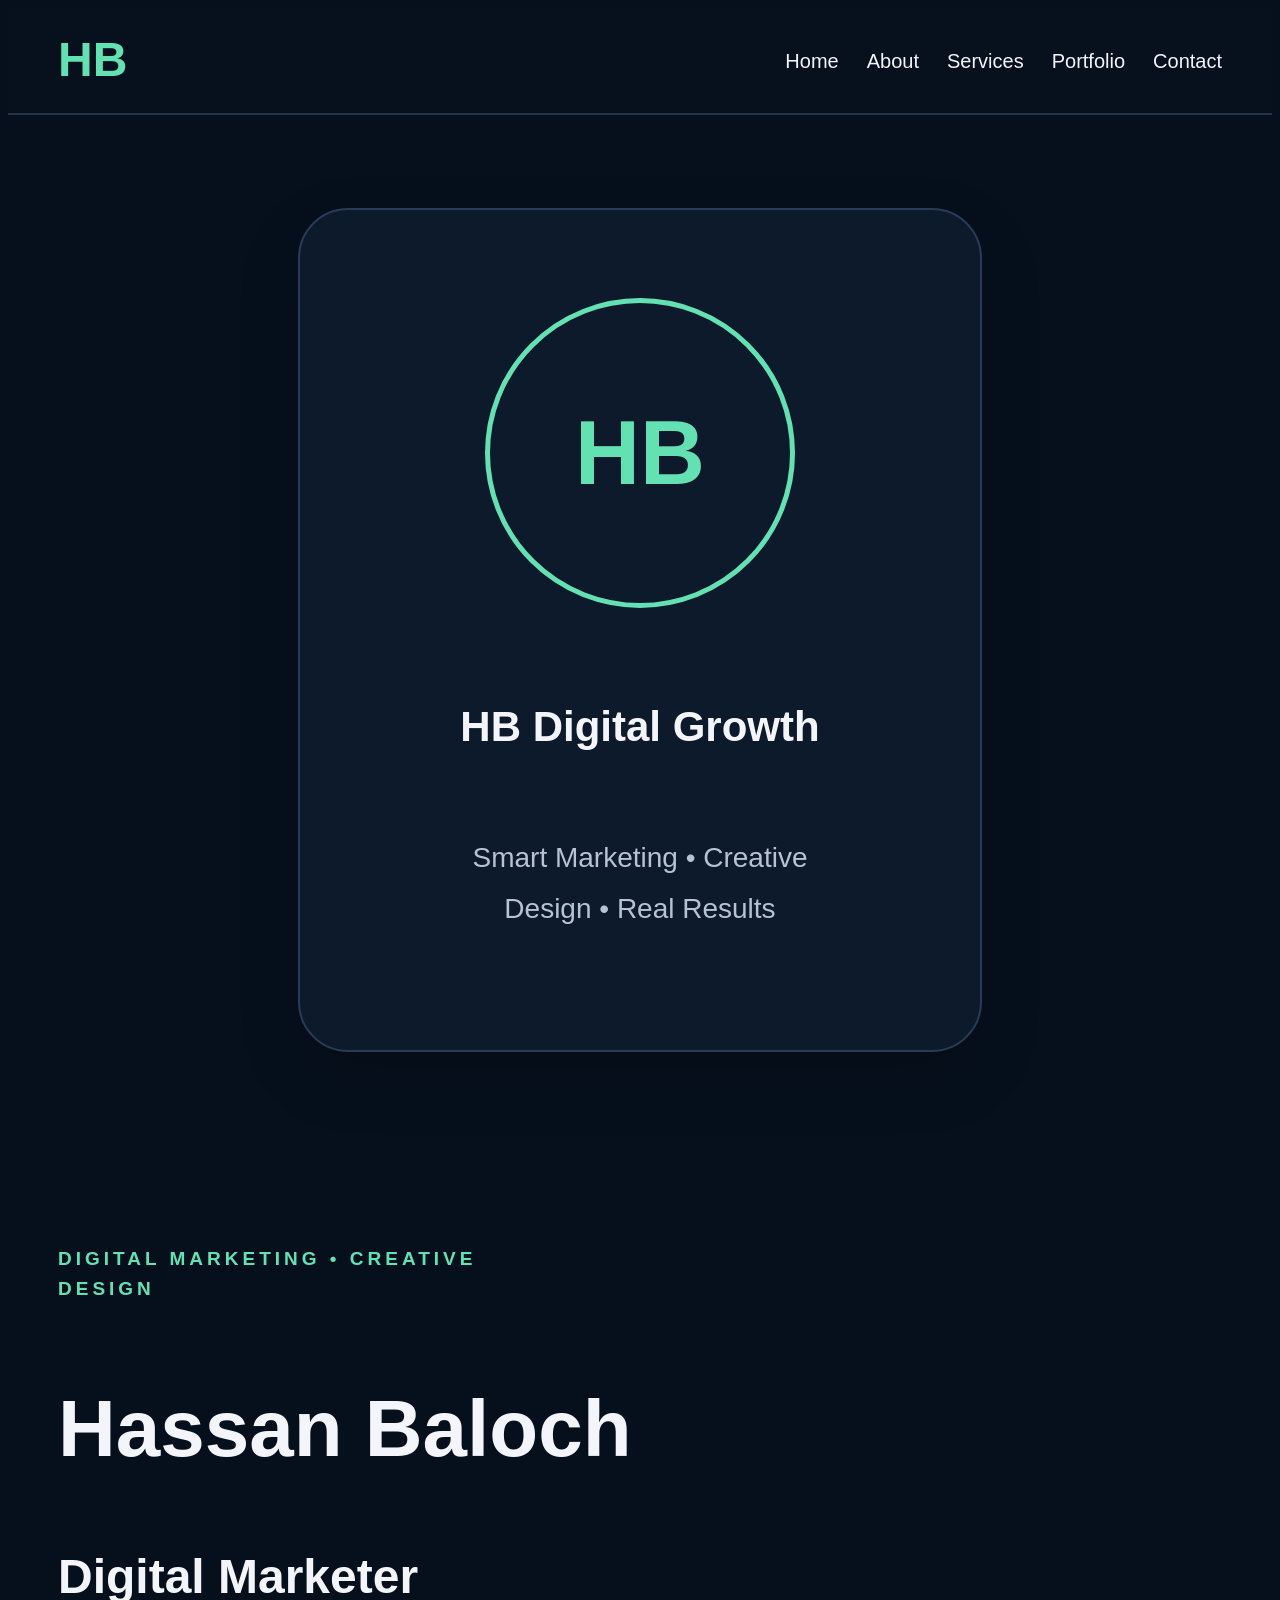
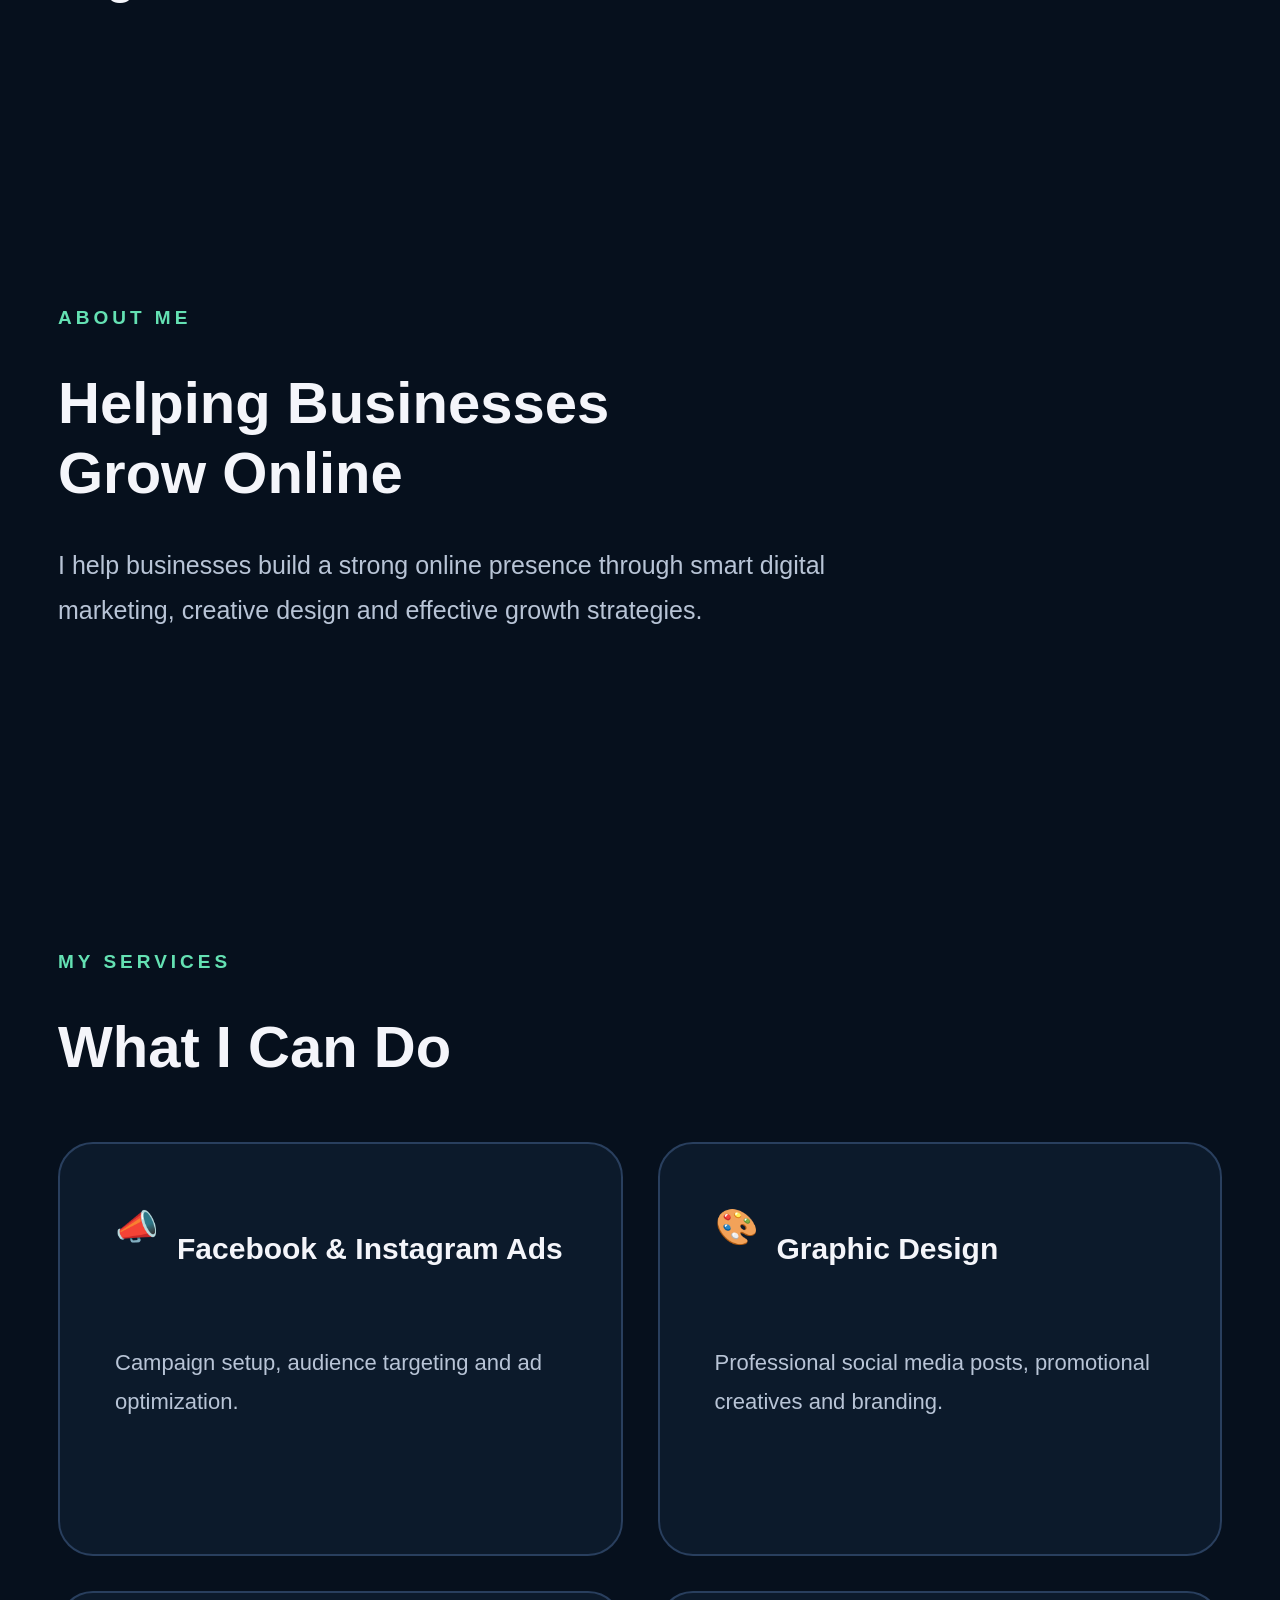
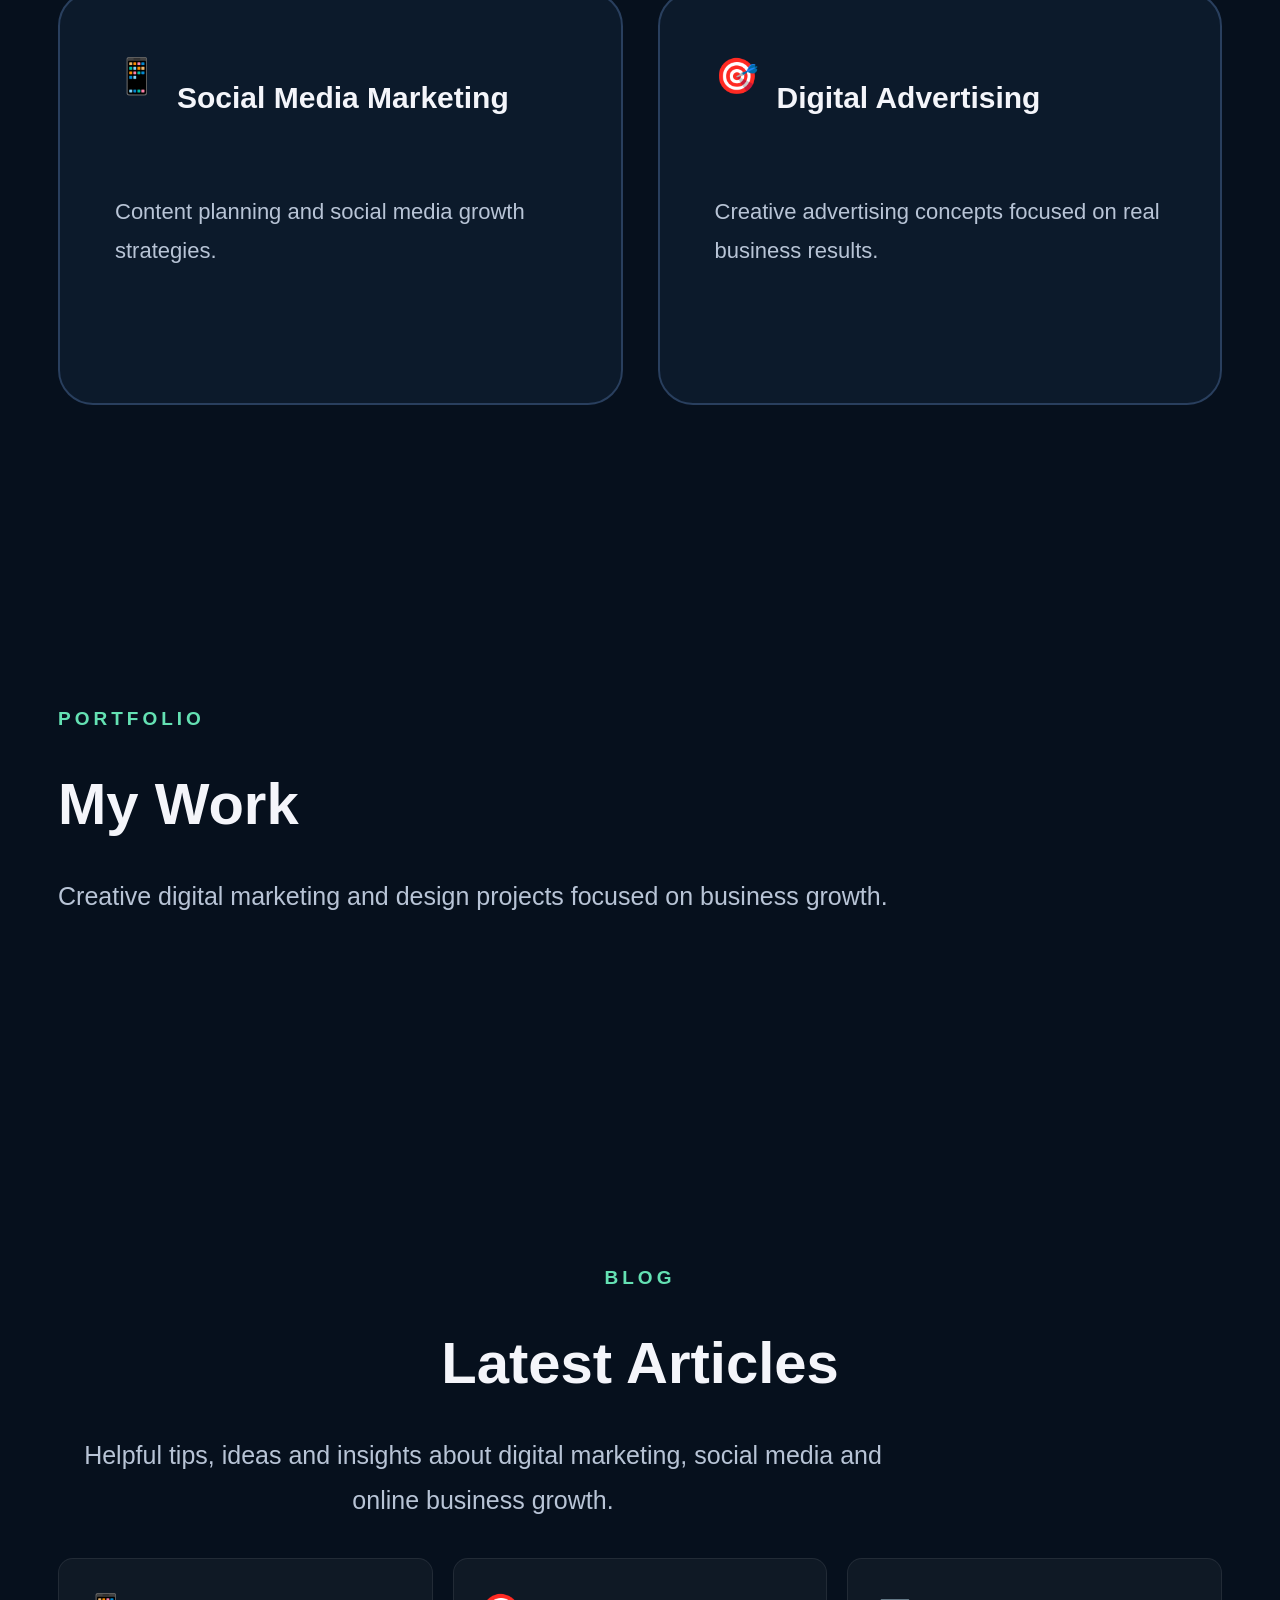
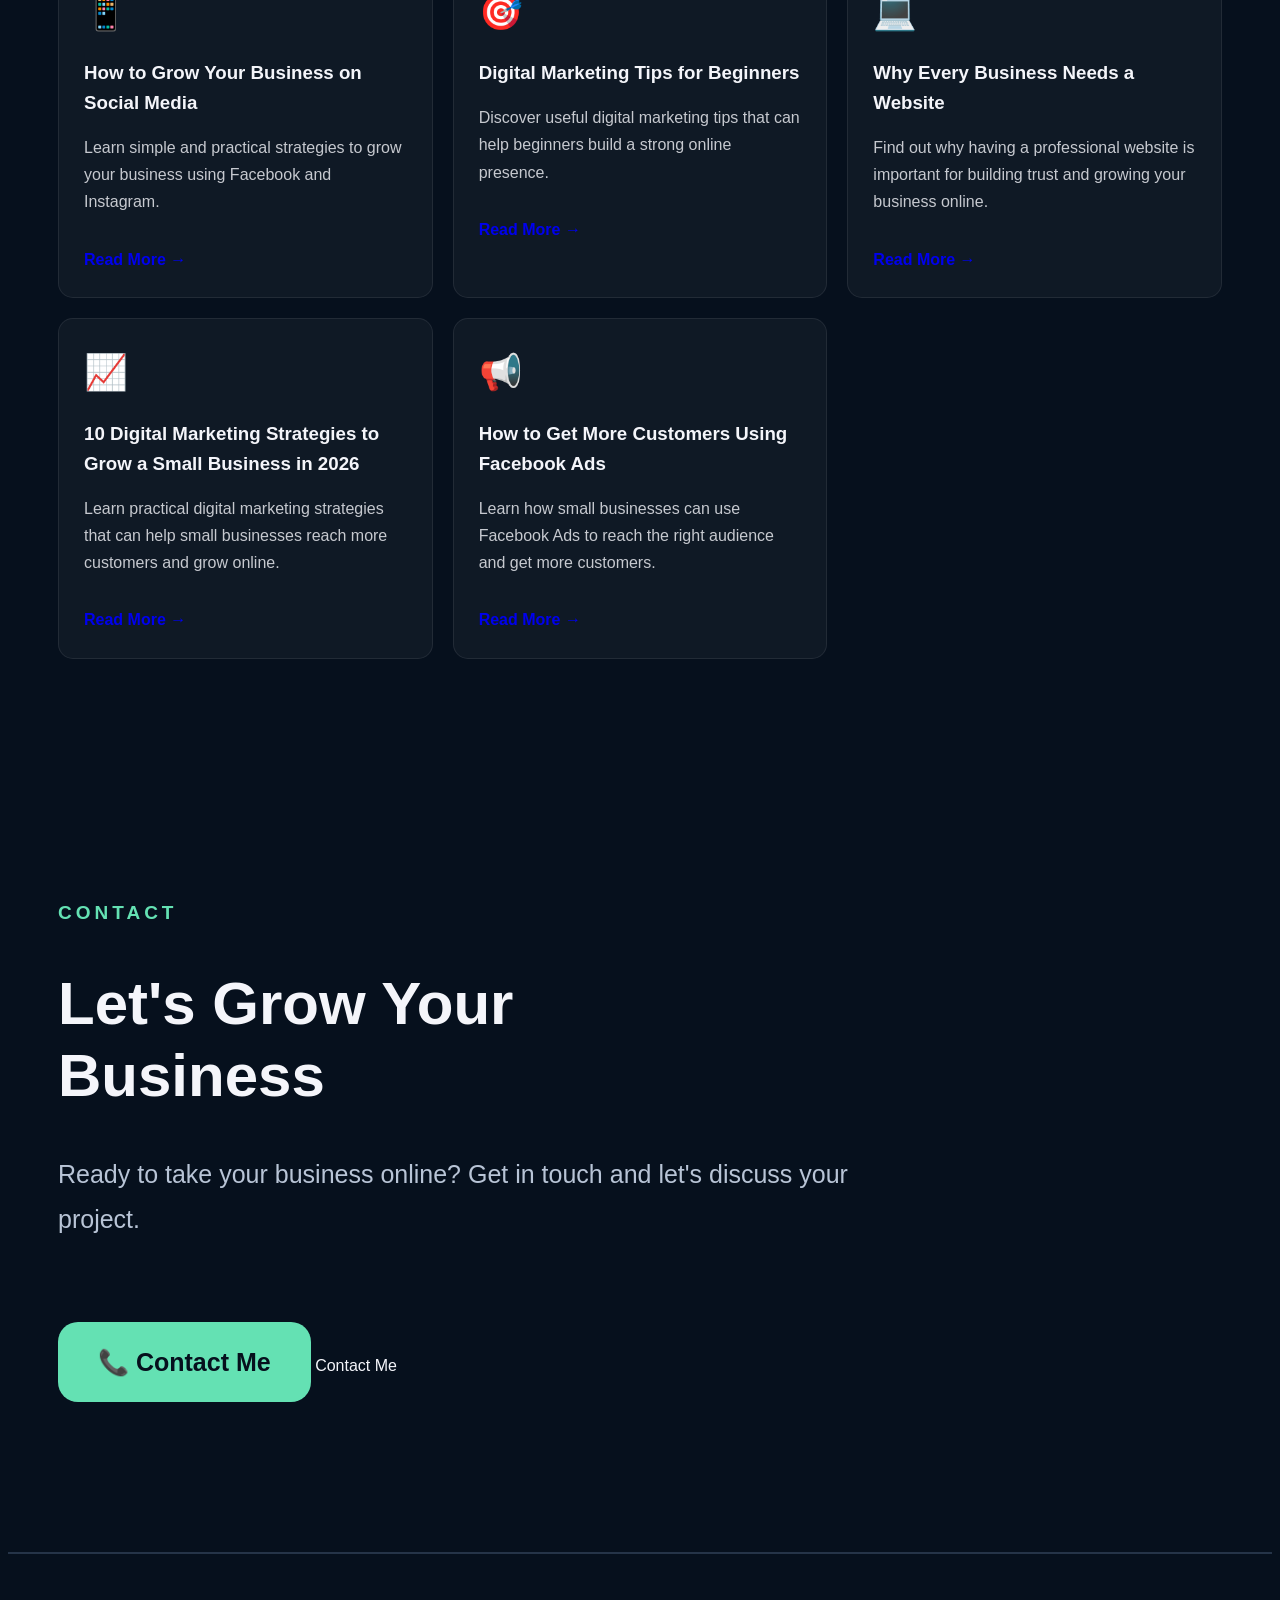
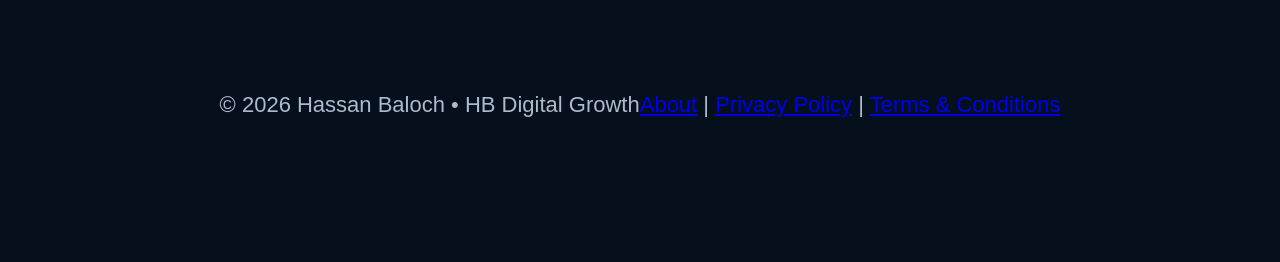
<file: index.html>
<!DOCTYPE html>
<html lang="en">
<head>
    <meta charset="UTF-8">
    <meta name="viewport" content="width=device-width, initial-scale=1.0">

    <title>HB Digital Growth</title>

    <link rel="stylesheet" href="style.css">
</head>

<body>

    <!-- Header -->
    <header class="header">
        <div class="nav-container">

            <a href="#home" class="logo">HB</a>

            <nav class="nav">
                <a href="#home">Home</a>
                <a href="about.html">About</a>
                <a href="#services">Services</a>
                <a href="#portfolio">Portfolio</a>
                <a href="#contact">Contact</a>
            </nav>

        </div>
    </header>


    <!-- Home -->
    <main>

        <section id="home" class="hero">

            <div class="hero-card">

                <div class="logo-circle">
                    <span>HB</span>
                </div>

                <h1>HB Digital Growth</h1>

                <p>
                    Smart Marketing • Creative<br>
                    Design • Real Results
                </p>

            </div>

        </section>


        <!-- Introduction -->
        <section class="intro">

            <p class="small-title">
                DIGITAL MARKETING • CREATIVE<br>
                DESIGN
            </p>

            <h2>Hassan Baloch</h2>

            <h3>Digital Marketer</h3>

        </section>


        <!-- About -->
        <section id="about" class="about section">

            <p class="section-label">ABOUT ME</p>

            <h2>Helping Businesses<br>Grow Online</h2>

            <p class="description">
                I help businesses build a strong online presence
                through smart digital marketing, creative design
                and effective growth strategies.
            </p>

        </section>


        <!-- Services -->
        <section id="services" class="services section">

            <p class="section-label">MY SERVICES</p>

            <h2>What I Can Do</h2>


            <div class="services-container">

                <div class="service-card">
                    <div class="service-title">
                        <span>📣</span>
                        <h3>Facebook & Instagram Ads</h3>
                    </div>

                    <p>
                        Campaign setup, audience targeting
                        and ad optimization.
                    </p>
                </div>


                <div class="service-card">

                    <div class="service-title">
                        <span>🎨</span>
                        <h3>Graphic Design</h3>
                    </div>

                    <p>
                        Professional social media posts,
                        promotional creatives and branding.
                    </p>

                </div>


                <div class="service-card">

                    <div class="service-title">
                        <span>📱</span>
                        <h3>Social Media Marketing</h3>
                    </div>

                    <p>
                        Content planning and social media
                        growth strategies.
                    </p>

                </div>


                <div class="service-card">

                    <div class="service-title">
                        <span>🎯</span>
                        <h3>Digital Advertising</h3>
                    </div>

                    <p>
                        Creative advertising concepts focused
                        on real business results.
                    </p>

                </div>

            </div>

        </section>


        <!-- Portfolio -->
        <section id="portfolio" class="portfolio section">

            <p class="section-label">PORTFOLIO</p>

            <h2>My Work</h2>

            <p class="description">
                Creative digital marketing and design
                projects focused on business growth.
            </p>

        </section>
<!-- Blog -->
<section id="blog" class="blog section">

    <p class="section-label">BLOG</p>

    <h2>Latest Articles</h2>

    <p class="description">
        Helpful tips, ideas and insights about digital marketing,
        social media and online business growth.
    </p>

    <div class="blog-container">

        <article class="blog-card">
            <div class="blog-icon">📱</div>

            <h3>How to Grow Your Business on Social Media</h3>

            <p>
                Learn simple and practical strategies to grow your
                business using Facebook and Instagram.
            </p>

            <a href="blog-social-media.html" class="read-more">
                Read More →
            </a>
        </article>


        <article class="blog-card">
            <div class="blog-icon">🎯</div>

            <h3>Digital Marketing Tips for Beginners</h3>

            <p>
                Discover useful digital marketing tips that can help
                beginners build a strong online presence.
            </p>

            <a href="blog-digital-marketing.html" class="read-more">
                Read More →
            </a>
        </article>


        <article class="blog-card">
            <div class="blog-icon">💻</div>

            <h3>Why Every Business Needs a Website</h3>

            <p>
                Find out why having a professional website is important
                for building trust and growing your business online.
            </p>

            <a href="blog-business-website.html" class="read-more">
                Read More →
            </a>
        </article>
<article class="blog-card">

    <div class="blog-icon">📈</div>

    <h3>10 Digital Marketing Strategies to Grow a Small Business in 2026</h3>

    <p>
        Learn practical digital marketing strategies that can help
        small businesses reach more customers and grow online.
    </p>

    <a href="blog-digital-marketing-strategies.html" class="read-more">
        Read More →
    </a>

</article><article class="blog-card">

    <div class="blog-icon">📢</div>

    <h3>
        How to Get More Customers Using Facebook Ads
    </h3>

    <p>
        Learn how small businesses can use Facebook Ads
        to reach the right audience and get more customers.
    </p>

    <a href="blog-facebook-ads.html" class="read-more">
        Read More →
    </a>

</article>
    </div>

</section>

        <!-- Contact -->
        <section id="contact" class="contact section">

            <p class="section-label">CONTACT</p>

            <h2>
                Let's Grow Your<br>
                Business
            </h2>

            <p class="description">
                Ready to take your business online?
                Get in touch and let's discuss your project.
            </p>

            <a href="tel:+9231242266238" class="contact-button">
    📞 Contact Me
</a>
                Contact Me
            </a>

        </section>

    </main>


    <!-- Footer -->
    <footer>

    <p>
        © 2026 Hassan Baloch • HB Digital Growth
    </p>

    <p>
        <a href="about.html">About</a> |
        <a href="privacy-policy.html">Privacy Policy</a> |
        <a href="terms.html">Terms & Conditions</a>
    </p>

    </footer>

</body>
                      </html>
</file>
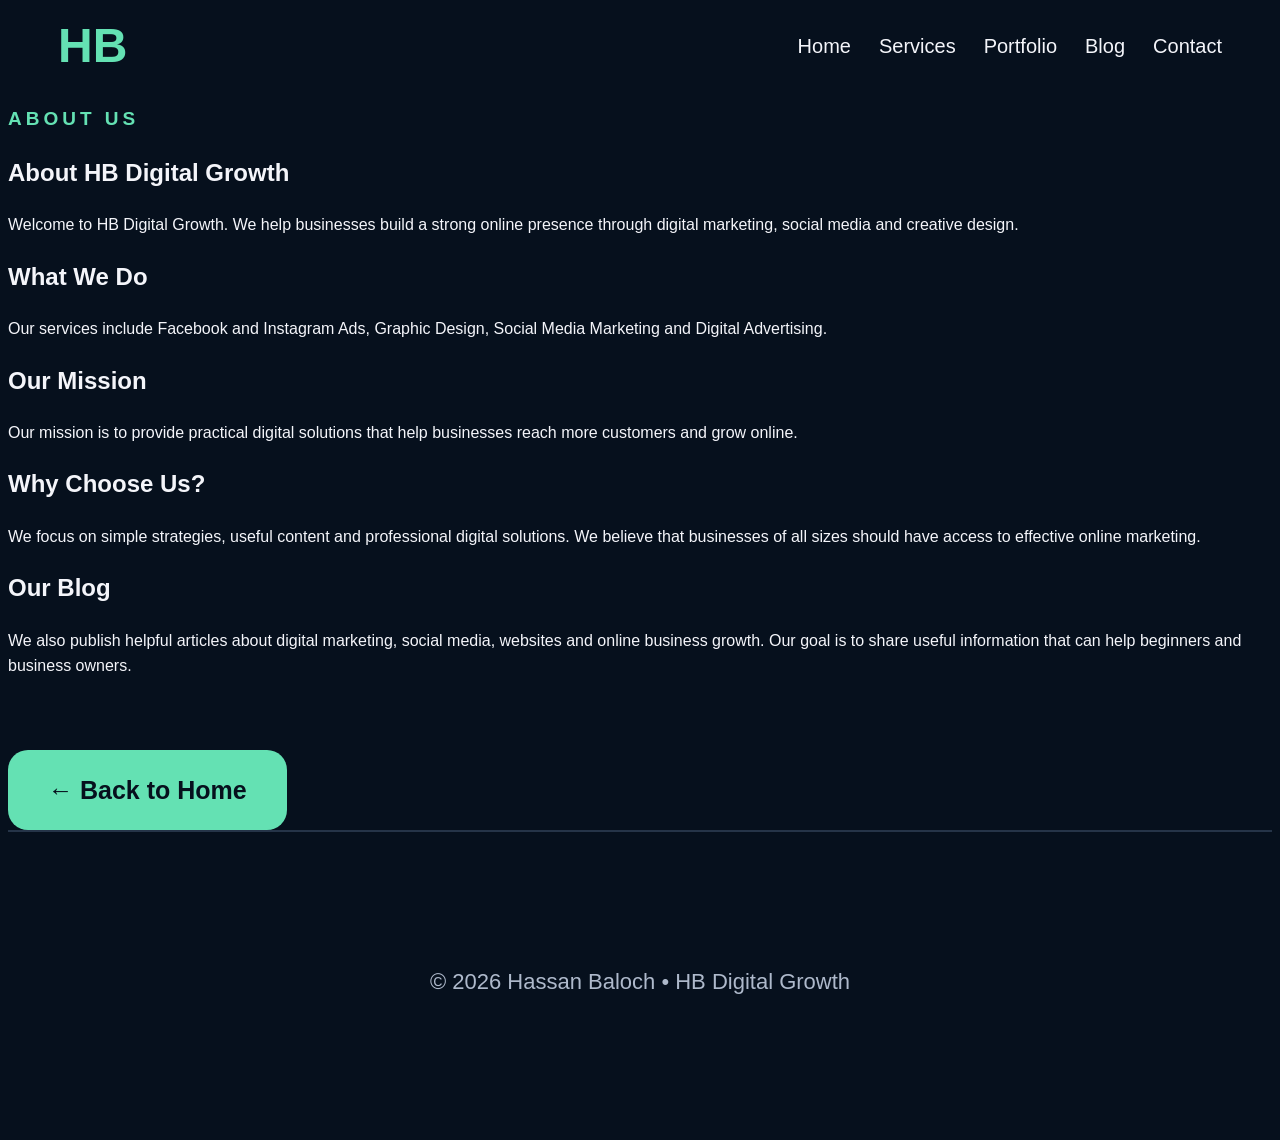
<file: about.html>
<!DOCTYPE html>
<html lang="en">

<head>
    <meta charset="UTF-8">
    <meta name="viewport" content="width=device-width, initial-scale=1.0">

    <title>About Us | HB Digital Growth</title>

    <meta name="description"
        content="Learn more about HB Digital Growth and our digital marketing, social media and graphic design services.">

    <link rel="stylesheet" href="style.css">
</head>

<body>

    <!-- Header -->
    <header>
        <div class="nav-container">

            <div class="logo">
                HB
            </div>

            <nav class="nav">
                <a href="index.html">Home</a>
                <a href="index.html#services">Services</a>
                <a href="index.html#portfolio">Portfolio</a>
                <a href="index.html#blog">Blog</a>
                <a href="index.html#contact">Contact</a>
            </nav>

        </div>
    </header>


    <!-- About Us -->
    <main>

        <article class="blog-post">

            <p class="section-label">ABOUT US</p>

            <h1>About HB Digital Growth</h1>

            <div class="blog-post-content">

                <p>
                    Welcome to HB Digital Growth. We help businesses
                    build a strong online presence through digital
                    marketing, social media and creative design.
                </p>

                <h2>What We Do</h2>

                <p>
                    Our services include Facebook and Instagram Ads,
                    Graphic Design, Social Media Marketing and Digital
                    Advertising.
                </p>

                <h2>Our Mission</h2>

                <p>
                    Our mission is to provide practical digital solutions
                    that help businesses reach more customers and grow
                    online.
                </p>

                <h2>Why Choose Us?</h2>

                <p>
                    We focus on simple strategies, useful content and
                    professional digital solutions. We believe that
                    businesses of all sizes should have access to
                    effective online marketing.
                </p>

                <h2>Our Blog</h2>

                <p>
                    We also publish helpful articles about digital
                    marketing, social media, websites and online
                    business growth. Our goal is to share useful
                    information that can help beginners and business
                    owners.
                </p>

            </div>

            <a href="index.html" class="contact-button">
                ← Back to Home
            </a>

        </article>

    </main>


    <footer>
        <p>
            © 2026 Hassan Baloch • HB Digital Growth
        </p>
    </footer>

</body>
  </html>
</file>
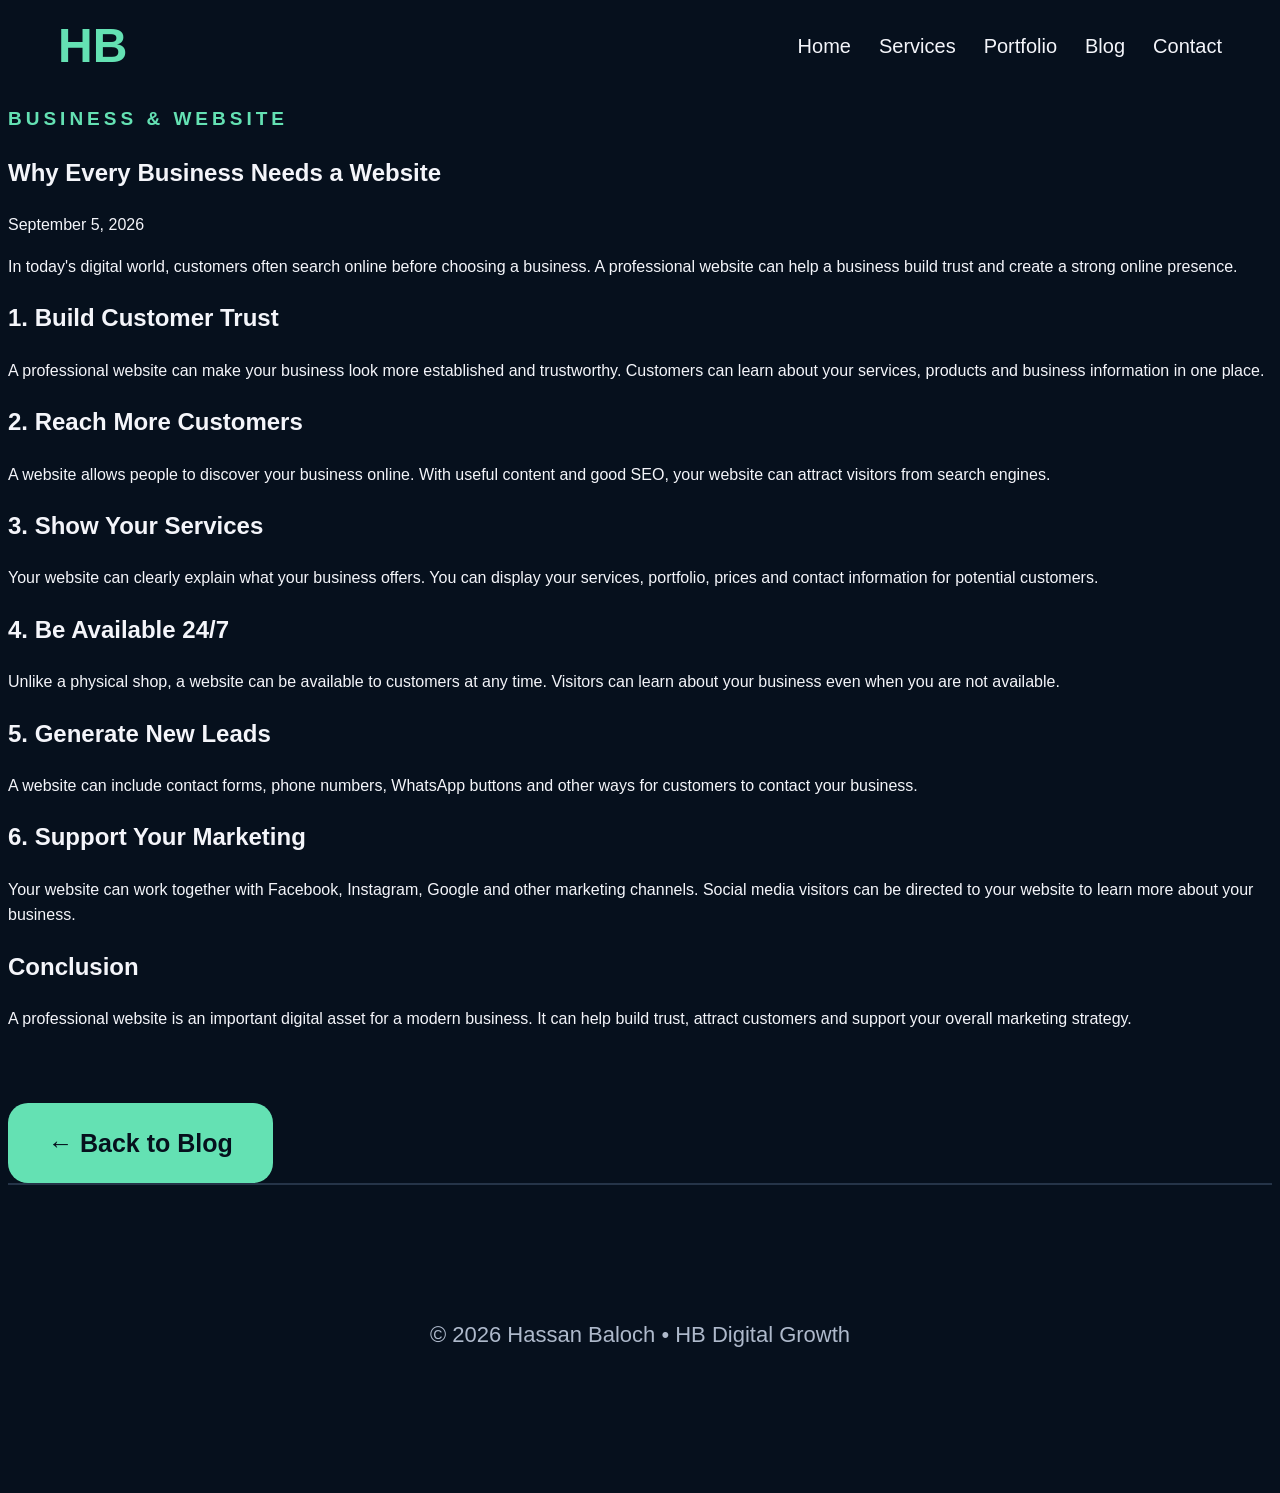
<file: blog-business-website.html>
<!DOCTYPE html>
<html lang="en">

<head>
    <meta charset="UTF-8">
    <meta name="viewport" content="width=device-width, initial-scale=1.0">

    <title>Why Every Business Needs a Website | HB Digital Growth</title>

    <meta name="description"
        content="Discover why a professional website is important for building trust, reaching customers and growing a business online.">

    <link rel="stylesheet" href="style.css">
</head>

<body>

    <!-- Header -->
    <header>
        <div class="nav-container">

            <div class="logo">
                HB
            </div>

            <nav class="nav">
                <a href="index.html">Home</a>
                <a href="index.html#services">Services</a>
                <a href="index.html#portfolio">Portfolio</a>
                <a href="index.html#blog">Blog</a>
                <a href="index.html#contact">Contact</a>
            </nav>

        </div>
    </header>


    <!-- Blog Article -->
    <main>

        <article class="blog-post">

            <p class="section-label">
                BUSINESS & WEBSITE
            </p>

            <h1>
                Why Every Business Needs a Website
            </h1>

            <p class="blog-date">
                September 5, 2026
            </p>


            <div class="blog-post-content">

                <p>
                    In today's digital world, customers often search
                    online before choosing a business. A professional
                    website can help a business build trust and create
                    a strong online presence.
                </p>


                <h2>1. Build Customer Trust</h2>

                <p>
                    A professional website can make your business look
                    more established and trustworthy. Customers can
                    learn about your services, products and business
                    information in one place.
                </p>


                <h2>2. Reach More Customers</h2>

                <p>
                    A website allows people to discover your business
                    online. With useful content and good SEO, your
                    website can attract visitors from search engines.
                </p>


                <h2>3. Show Your Services</h2>

                <p>
                    Your website can clearly explain what your business
                    offers. You can display your services, portfolio,
                    prices and contact information for potential
                    customers.
                </p>


                <h2>4. Be Available 24/7</h2>

                <p>
                    Unlike a physical shop, a website can be available
                    to customers at any time. Visitors can learn about
                    your business even when you are not available.
                </p>


                <h2>5. Generate New Leads</h2>

                <p>
                    A website can include contact forms, phone numbers,
                    WhatsApp buttons and other ways for customers to
                    contact your business.
                </p>


                <h2>6. Support Your Marketing</h2>

                <p>
                    Your website can work together with Facebook,
                    Instagram, Google and other marketing channels.
                    Social media visitors can be directed to your
                    website to learn more about your business.
                </p>


                <h2>Conclusion</h2>

                <p>
                    A professional website is an important digital asset
                    for a modern business. It can help build trust,
                    attract customers and support your overall marketing
                    strategy.
                </p>

            </div>


            <a href="index.html#blog" class="contact-button">
                ← Back to Blog
            </a>

        </article>

    </main>


    <!-- Footer -->
    <footer>

        <p>
            © 2026 Hassan Baloch • HB Digital Growth
        </p>

    </footer>

</body>

  </html>
</file>
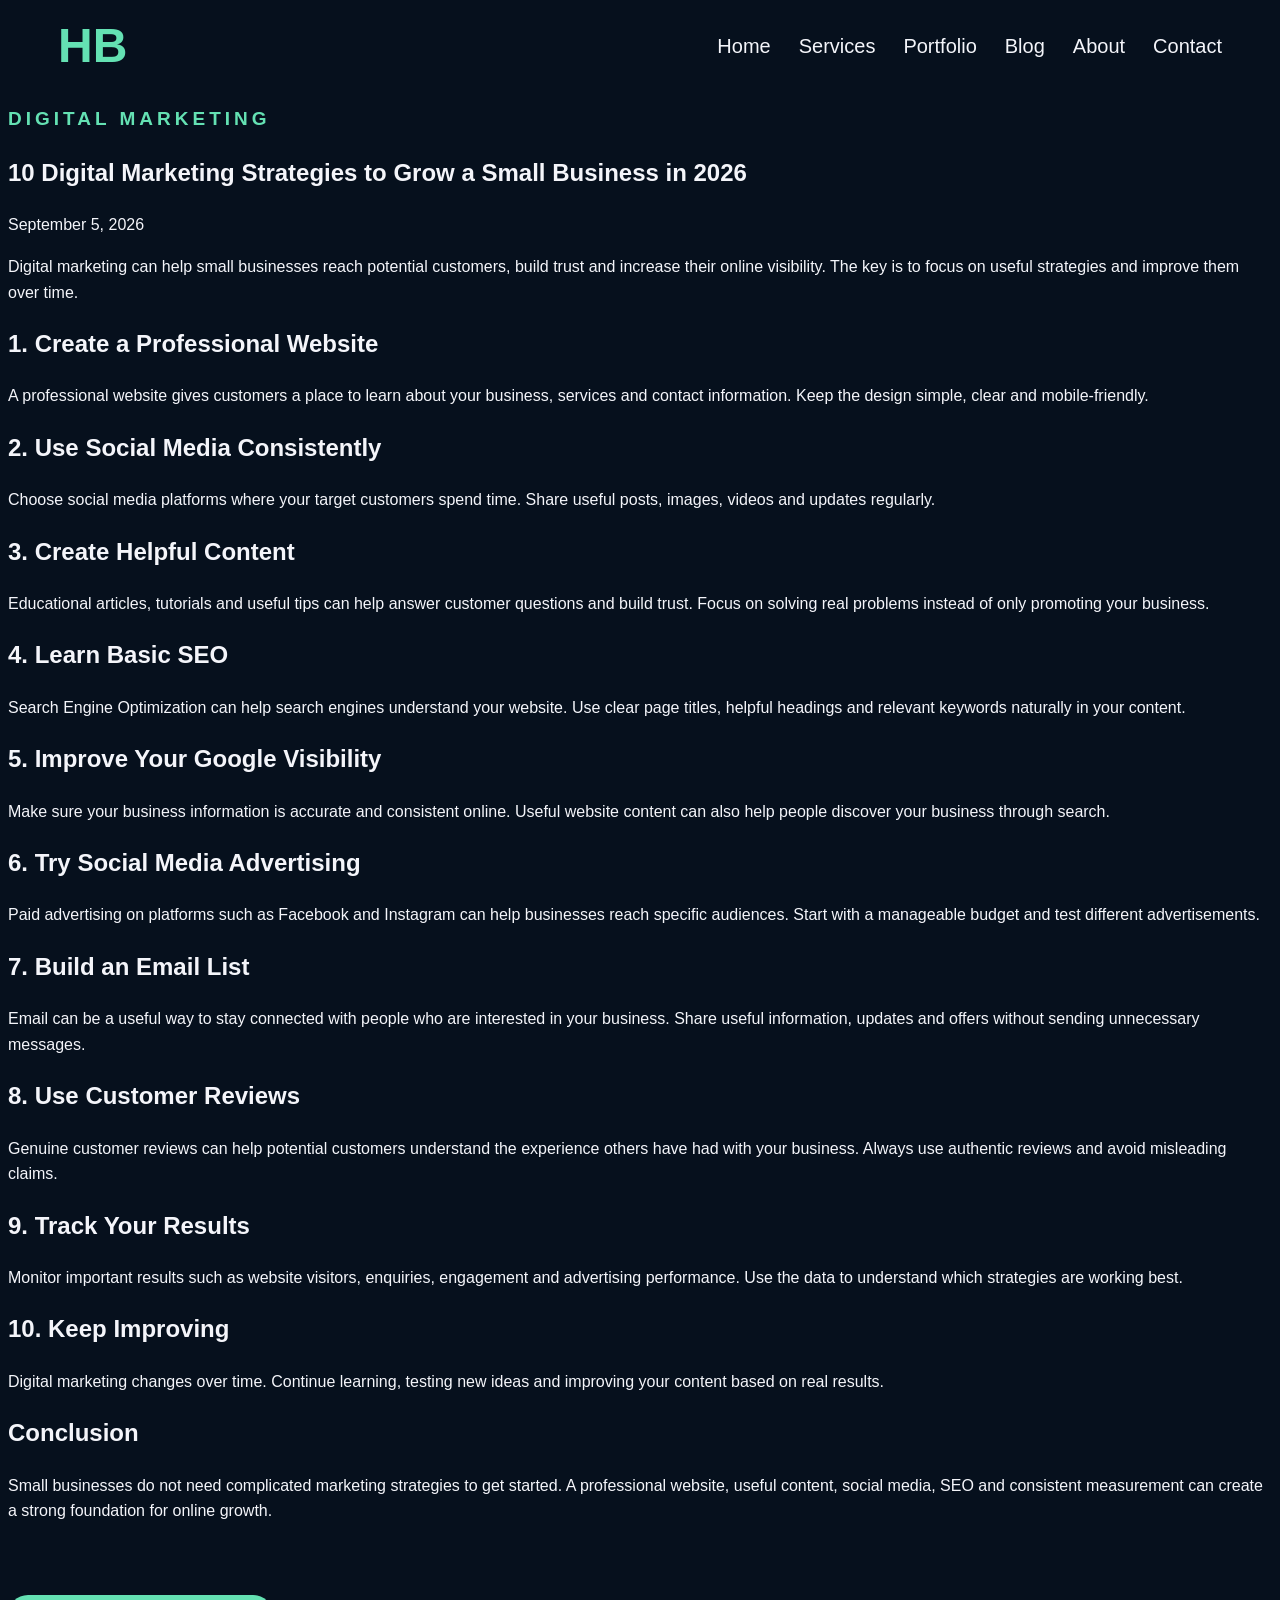
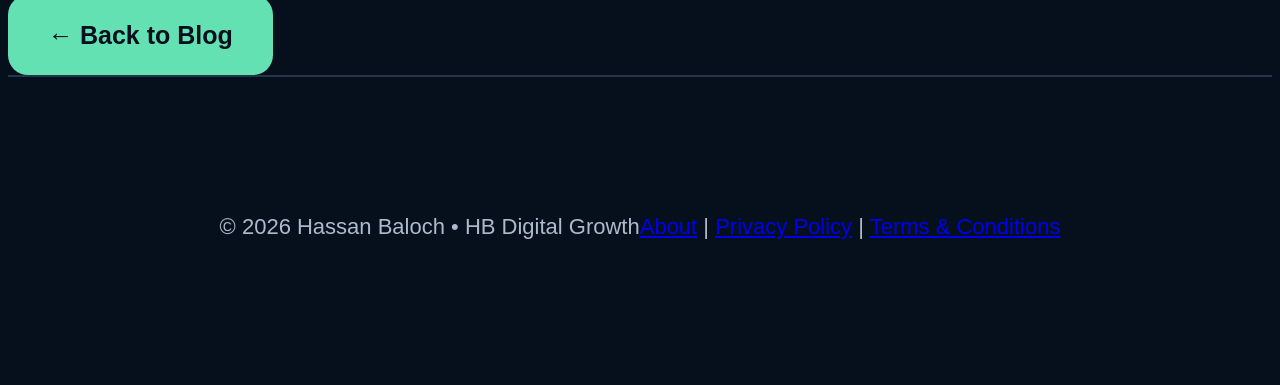
<file: blog-digital-marketing-strategies.html>
<!DOCTYPE html>
<html lang="en">

<head>
    <meta charset="UTF-8">
    <meta name="viewport" content="width=device-width, initial-scale=1.0">

    <title>10 Digital Marketing Strategies to Grow a Small Business in 2026 | HB Digital Growth</title>

    <meta name="description"
        content="Learn 10 practical digital marketing strategies that can help small businesses build an online presence, reach customers and grow in 2026.">

    <link rel="stylesheet" href="style.css">
</head>

<body>

    <!-- Header -->
    <header>
        <div class="nav-container">

            <div class="logo">
                HB
            </div>

            <nav class="nav">
                <a href="index.html">Home</a>
                <a href="index.html#services">Services</a>
                <a href="index.html#portfolio">Portfolio</a>
                <a href="index.html#blog">Blog</a>
                <a href="about.html">About</a>
                <a href="index.html#contact">Contact</a>
            </nav>

        </div>
    </header>


    <!-- Blog Article -->
    <main>

        <article class="blog-post">

            <p class="section-label">
                DIGITAL MARKETING
            </p>

            <h1>
                10 Digital Marketing Strategies to Grow a Small Business in 2026
            </h1>

            <p class="blog-date">
                September 5, 2026
            </p>

            <div class="blog-post-content">

                <p>
                    Digital marketing can help small businesses reach
                    potential customers, build trust and increase their
                    online visibility. The key is to focus on useful
                    strategies and improve them over time.
                </p>

                <h2>1. Create a Professional Website</h2>

                <p>
                    A professional website gives customers a place to
                    learn about your business, services and contact
                    information. Keep the design simple, clear and
                    mobile-friendly.
                </p>

                <h2>2. Use Social Media Consistently</h2>

                <p>
                    Choose social media platforms where your target
                    customers spend time. Share useful posts, images,
                    videos and updates regularly.
                </p>

                <h2>3. Create Helpful Content</h2>

                <p>
                    Educational articles, tutorials and useful tips can
                    help answer customer questions and build trust.
                    Focus on solving real problems instead of only
                    promoting your business.
                </p>

                <h2>4. Learn Basic SEO</h2>

                <p>
                    Search Engine Optimization can help search engines
                    understand your website. Use clear page titles,
                    helpful headings and relevant keywords naturally
                    in your content.
                </p>

                <h2>5. Improve Your Google Visibility</h2>

                <p>
                    Make sure your business information is accurate and
                    consistent online. Useful website content can also
                    help people discover your business through search.
                </p>

                <h2>6. Try Social Media Advertising</h2>

                <p>
                    Paid advertising on platforms such as Facebook and
                    Instagram can help businesses reach specific
                    audiences. Start with a manageable budget and
                    test different advertisements.
                </p>

                <h2>7. Build an Email List</h2>

                <p>
                    Email can be a useful way to stay connected with
                    people who are interested in your business. Share
                    useful information, updates and offers without
                    sending unnecessary messages.
                </p>

                <h2>8. Use Customer Reviews</h2>

                <p>
                    Genuine customer reviews can help potential customers
                    understand the experience others have had with your
                    business. Always use authentic reviews and avoid
                    misleading claims.
                </p>

                <h2>9. Track Your Results</h2>

                <p>
                    Monitor important results such as website visitors,
                    enquiries, engagement and advertising performance.
                    Use the data to understand which strategies are
                    working best.
                </p>

                <h2>10. Keep Improving</h2>

                <p>
                    Digital marketing changes over time. Continue
                    learning, testing new ideas and improving your
                    content based on real results.
                </p>

                <h2>Conclusion</h2>

                <p>
                    Small businesses do not need complicated marketing
                    strategies to get started. A professional website,
                    useful content, social media, SEO and consistent
                    measurement can create a strong foundation for
                    online growth.
                </p>

            </div>

            <a href="index.html#blog" class="contact-button">
                ← Back to Blog
            </a>

        </article>

    </main>


    <footer>

        <p>
            © 2026 Hassan Baloch • HB Digital Growth
        </p>

        <p>
            <a href="about.html">About</a> |
            <a href="privacy-policy.html">Privacy Policy</a> |
            <a href="terms.html">Terms & Conditions</a>
        </p>

    </footer>

</body>
              </html>
</file>
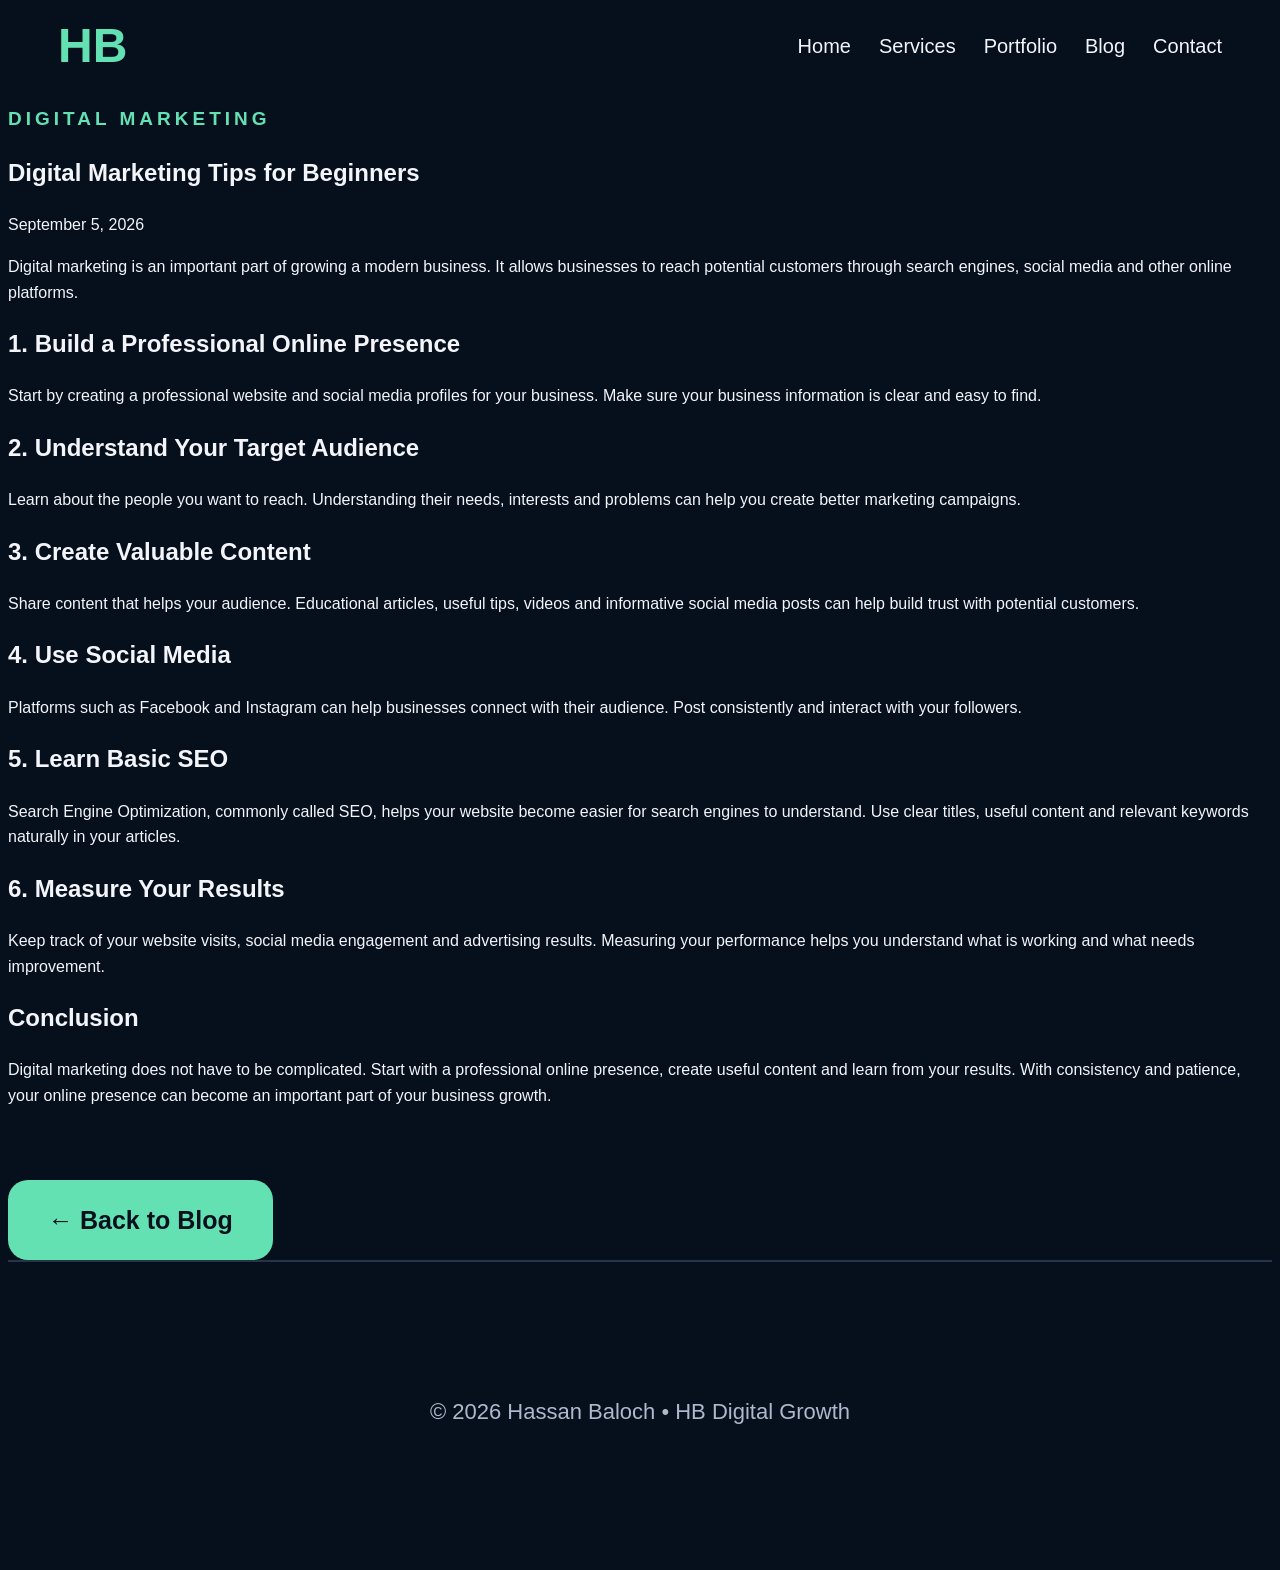
<file: blog-digital-marketing.html>
<!DOCTYPE html>
<html lang="en">

<head>
    <meta charset="UTF-8">
    <meta name="viewport" content="width=device-width, initial-scale=1.0">

    <title>Digital Marketing Tips for Beginners | HB Digital Growth</title>

    <meta name="description"
        content="Learn simple and practical digital marketing tips for beginners who want to grow their business online.">

    <link rel="stylesheet" href="style.css">
</head>

<body>

    <!-- Header -->
    <header>
        <div class="nav-container">

            <div class="logo">
                HB
            </div>

            <nav class="nav">
                <a href="index.html">Home</a>
                <a href="index.html#services">Services</a>
                <a href="index.html#portfolio">Portfolio</a>
                <a href="index.html#blog">Blog</a>
                <a href="index.html#contact">Contact</a>
            </nav>

        </div>
    </header>


    <!-- Blog Article -->
    <main>

        <article class="blog-post">

            <p class="section-label">
                DIGITAL MARKETING
            </p>

            <h1>
                Digital Marketing Tips for Beginners
            </h1>

            <p class="blog-date">
                September 5, 2026
            </p>


            <div class="blog-post-content">

                <p>
                    Digital marketing is an important part of growing a
                    modern business. It allows businesses to reach potential
                    customers through search engines, social media and
                    other online platforms.
                </p>


                <h2>1. Build a Professional Online Presence</h2>

                <p>
                    Start by creating a professional website and social
                    media profiles for your business. Make sure your
                    business information is clear and easy to find.
                </p>


                <h2>2. Understand Your Target Audience</h2>

                <p>
                    Learn about the people you want to reach. Understanding
                    their needs, interests and problems can help you create
                    better marketing campaigns.
                </p>


                <h2>3. Create Valuable Content</h2>

                <p>
                    Share content that helps your audience. Educational
                    articles, useful tips, videos and informative social
                    media posts can help build trust with potential
                    customers.
                </p>


                <h2>4. Use Social Media</h2>

                <p>
                    Platforms such as Facebook and Instagram can help
                    businesses connect with their audience. Post
                    consistently and interact with your followers.
                </p>


                <h2>5. Learn Basic SEO</h2>

                <p>
                    Search Engine Optimization, commonly called SEO,
                    helps your website become easier for search engines
                    to understand. Use clear titles, useful content and
                    relevant keywords naturally in your articles.
                </p>


                <h2>6. Measure Your Results</h2>

                <p>
                    Keep track of your website visits, social media
                    engagement and advertising results. Measuring your
                    performance helps you understand what is working and
                    what needs improvement.
                </p>


                <h2>Conclusion</h2>

                <p>
                    Digital marketing does not have to be complicated.
                    Start with a professional online presence, create
                    useful content and learn from your results. With
                    consistency and patience, your online presence can
                    become an important part of your business growth.
                </p>

            </div>


            <a href="index.html#blog" class="contact-button">
                ← Back to Blog
            </a>

        </article>

    </main>


    <!-- Footer -->
    <footer>

        <p>
            © 2026 Hassan Baloch • HB Digital Growth
        </p>

    </footer>

</body>

                                                </html>
</file>
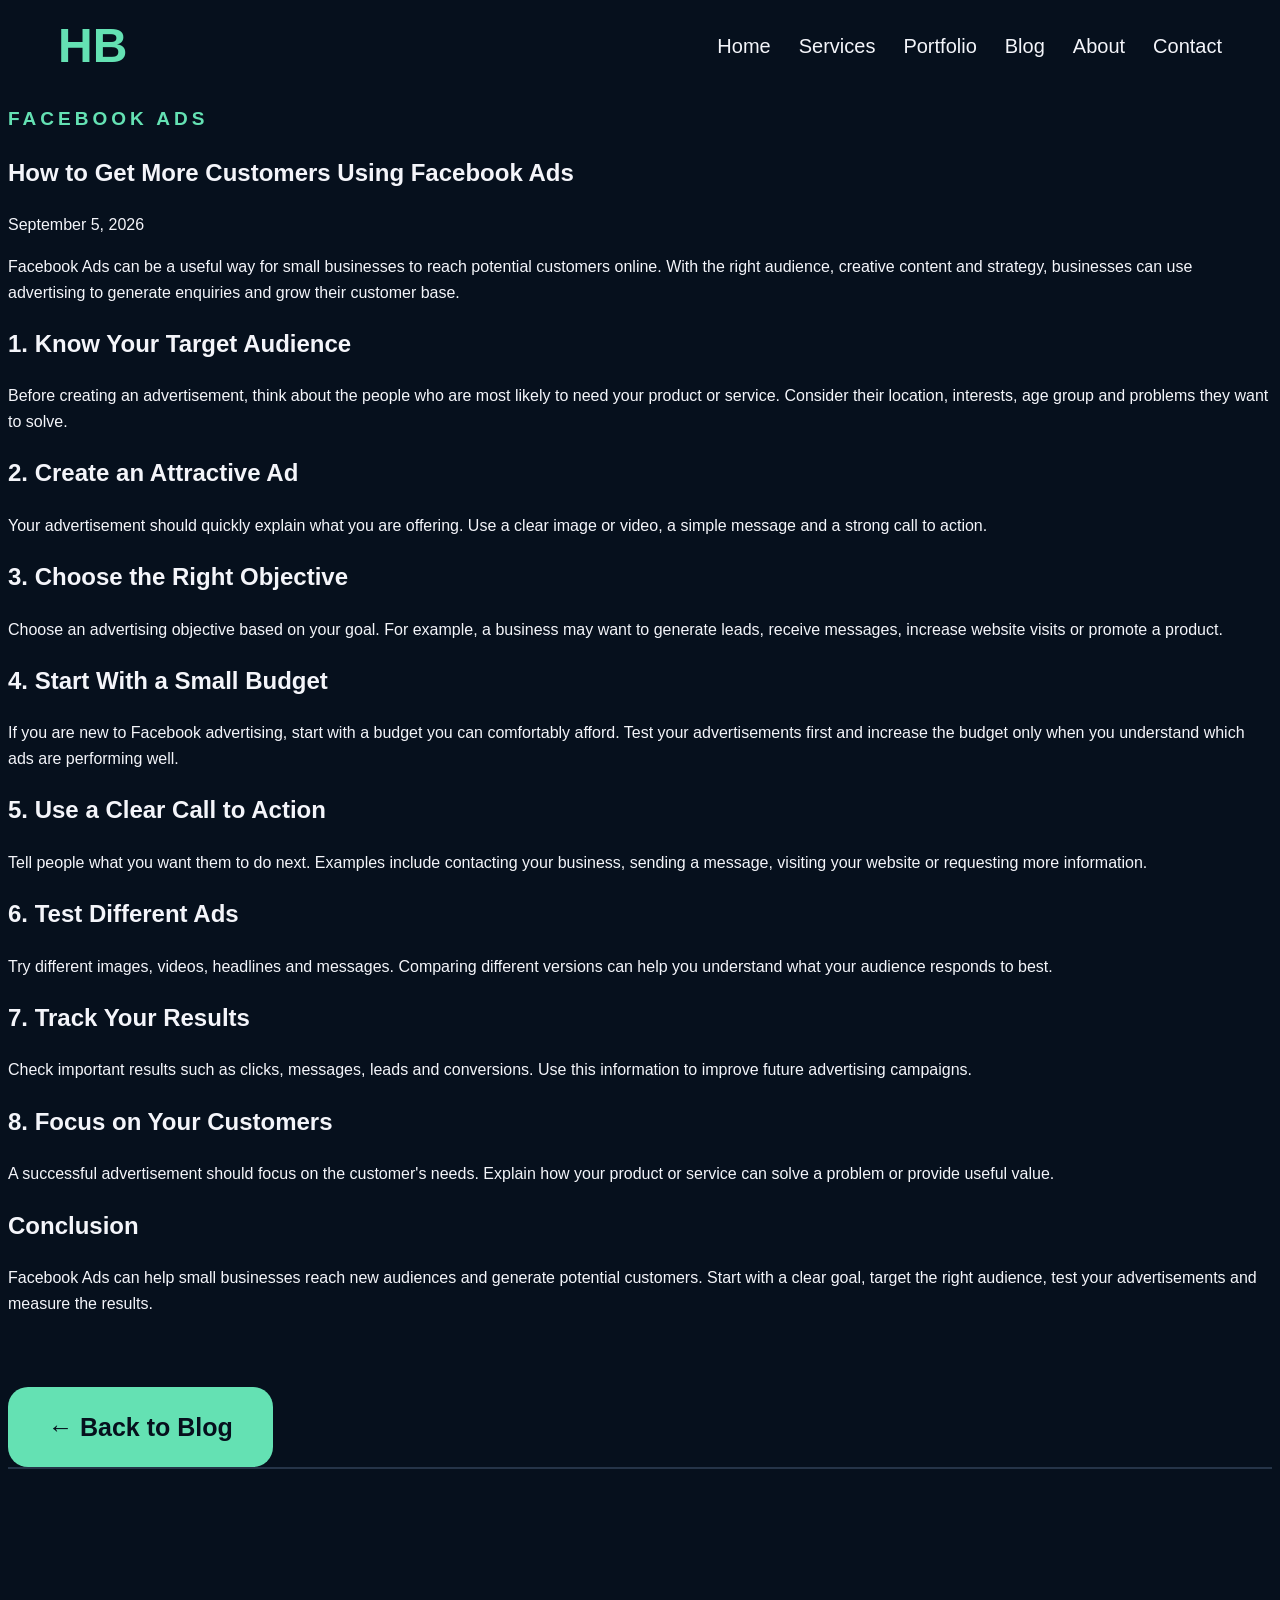
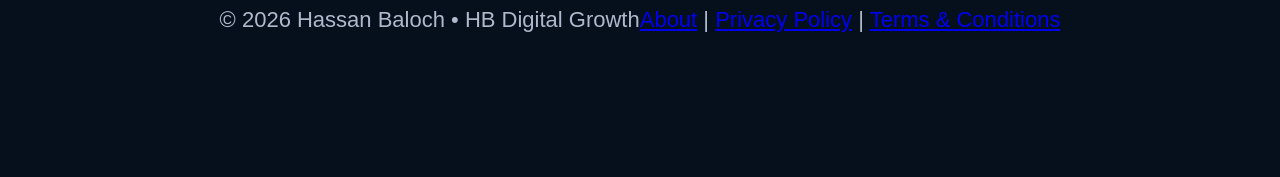
<file: blog-facebook-ads.html>
<!DOCTYPE html>
<html lang="en">

<head>
    <meta charset="UTF-8">
    <meta name="viewport" content="width=device-width, initial-scale=1.0">

    <title>How to Get More Customers Using Facebook Ads | HB Digital Growth</title>

    <meta name="description"
        content="Learn how small businesses can use Facebook Ads to reach the right audience, generate leads and get more customers online.">

    <link rel="stylesheet" href="style.css">
</head>

<body>

    <!-- Header -->
    <header>
        <div class="nav-container">

            <div class="logo">
                HB
            </div>

            <nav class="nav">
                <a href="index.html">Home</a>
                <a href="index.html#services">Services</a>
                <a href="index.html#portfolio">Portfolio</a>
                <a href="index.html#blog">Blog</a>
                <a href="about.html">About</a>
                <a href="index.html#contact">Contact</a>
            </nav>

        </div>
    </header>


    <!-- Blog Article -->
    <main>

        <article class="blog-post">

            <p class="section-label">
                FACEBOOK ADS
            </p>

            <h1>
                How to Get More Customers Using Facebook Ads
            </h1>

            <p class="blog-date">
                September 5, 2026
            </p>

            <div class="blog-post-content">

                <p>
                    Facebook Ads can be a useful way for small businesses
                    to reach potential customers online. With the right
                    audience, creative content and strategy, businesses
                    can use advertising to generate enquiries and grow
                    their customer base.
                </p>

                <h2>1. Know Your Target Audience</h2>

                <p>
                    Before creating an advertisement, think about the
                    people who are most likely to need your product or
                    service. Consider their location, interests, age
                    group and problems they want to solve.
                </p>

                <h2>2. Create an Attractive Ad</h2>

                <p>
                    Your advertisement should quickly explain what you
                    are offering. Use a clear image or video, a simple
                    message and a strong call to action.
                </p>

                <h2>3. Choose the Right Objective</h2>

                <p>
                    Choose an advertising objective based on your goal.
                    For example, a business may want to generate leads,
                    receive messages, increase website visits or promote
                    a product.
                </p>

                <h2>4. Start With a Small Budget</h2>

                <p>
                    If you are new to Facebook advertising, start with
                    a budget you can comfortably afford. Test your
                    advertisements first and increase the budget only
                    when you understand which ads are performing well.
                </p>

                <h2>5. Use a Clear Call to Action</h2>

                <p>
                    Tell people what you want them to do next. Examples
                    include contacting your business, sending a message,
                    visiting your website or requesting more information.
                </p>

                <h2>6. Test Different Ads</h2>

                <p>
                    Try different images, videos, headlines and messages.
                    Comparing different versions can help you understand
                    what your audience responds to best.
                </p>

                <h2>7. Track Your Results</h2>

                <p>
                    Check important results such as clicks, messages,
                    leads and conversions. Use this information to
                    improve future advertising campaigns.
                </p>

                <h2>8. Focus on Your Customers</h2>

                <p>
                    A successful advertisement should focus on the
                    customer's needs. Explain how your product or
                    service can solve a problem or provide useful value.
                </p>

                <h2>Conclusion</h2>

                <p>
                    Facebook Ads can help small businesses reach new
                    audiences and generate potential customers. Start
                    with a clear goal, target the right audience, test
                    your advertisements and measure the results.
                </p>

            </div>

            <a href="index.html#blog" class="contact-button">
                ← Back to Blog
            </a>

        </article>

    </main>


    <footer>

        <p>
            © 2026 Hassan Baloch • HB Digital Growth
        </p>

        <p>
            <a href="about.html">About</a> |
            <a href="privacy-policy.html">Privacy Policy</a> |
            <a href="terms.html">Terms & Conditions</a>
        </p>

    </footer>

</body>
                                                          </html>
</file>
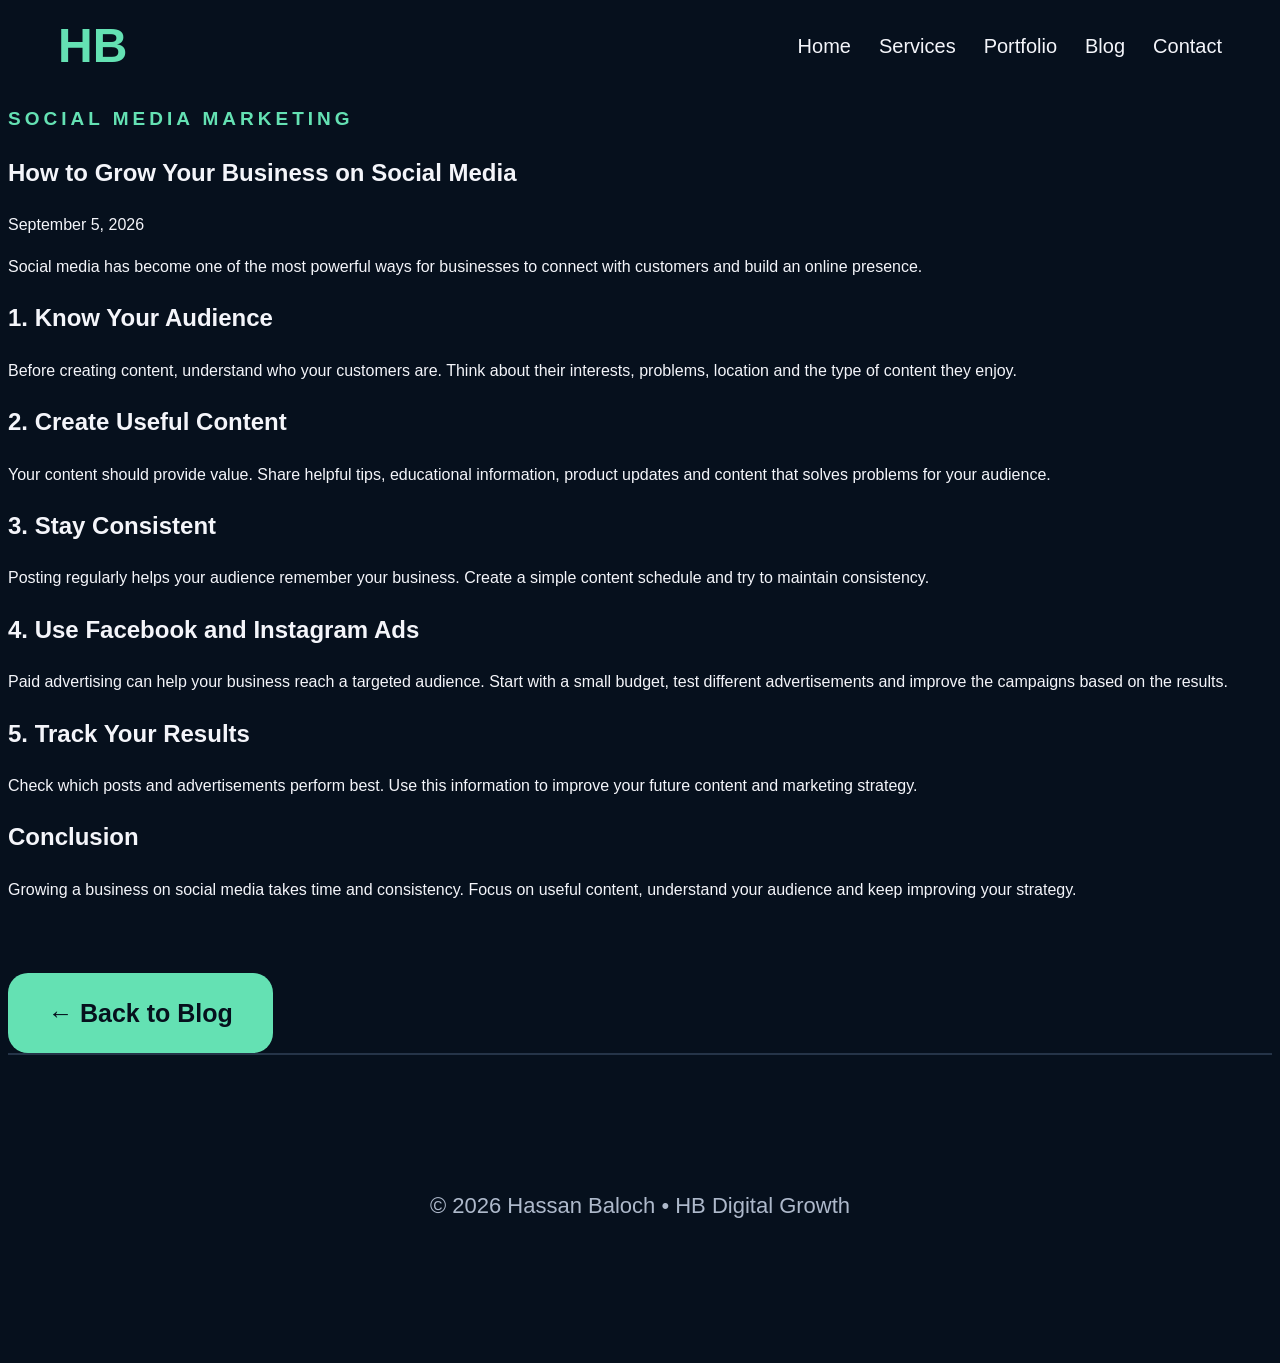
<file: blog-social-media.html>
<!DOCTYPE html>
<html lang="en">

<head>
    <meta charset="UTF-8">
    <meta name="viewport" content="width=device-width, initial-scale=1.0">

    <title>How to Grow Your Business on Social Media | HB Digital Growth</title>

    <meta name="description"
        content="Learn practical social media strategies to grow your business on Facebook and Instagram.">

    <link rel="stylesheet" href="style.css">
</head>

<body>

    <!-- Header -->
    <header>
        <div class="nav-container">

            <div class="logo">
                HB
            </div>

            <nav class="nav">
                <a href="index.html">Home</a>
                <a href="index.html#services">Services</a>
                <a href="index.html#portfolio">Portfolio</a>
                <a href="index.html#blog">Blog</a>
                <a href="index.html#contact">Contact</a>
            </nav>

        </div>
    </header>


    <!-- Blog Article -->
    <main>

        <article class="blog-post">

            <p class="section-label">SOCIAL MEDIA MARKETING</p>

            <h1>
                How to Grow Your Business on Social Media
            </h1>

            <p class="blog-date">
                September 5, 2026
            </p>


            <div class="blog-post-content">

                <p>
                    Social media has become one of the most powerful ways
                    for businesses to connect with customers and build an
                    online presence.
                </p>

                <h2>1. Know Your Audience</h2>

                <p>
                    Before creating content, understand who your customers
                    are. Think about their interests, problems, location
                    and the type of content they enjoy.
                </p>


                <h2>2. Create Useful Content</h2>

                <p>
                    Your content should provide value. Share helpful tips,
                    educational information, product updates and content
                    that solves problems for your audience.
                </p>


                <h2>3. Stay Consistent</h2>

                <p>
                    Posting regularly helps your audience remember your
                    business. Create a simple content schedule and try to
                    maintain consistency.
                </p>


                <h2>4. Use Facebook and Instagram Ads</h2>

                <p>
                    Paid advertising can help your business reach a
                    targeted audience. Start with a small budget, test
                    different advertisements and improve the campaigns
                    based on the results.
                </p>


                <h2>5. Track Your Results</h2>

                <p>
                    Check which posts and advertisements perform best.
                    Use this information to improve your future content
                    and marketing strategy.
                </p>


                <h2>Conclusion</h2>

                <p>
                    Growing a business on social media takes time and
                    consistency. Focus on useful content, understand your
                    audience and keep improving your strategy.
                </p>

            </div>


            <a href="index.html#blog" class="contact-button">
                ← Back to Blog
            </a>

        </article>

    </main>


    <!-- Footer -->
    <footer>

        <p>
            © 2026 Hassan Baloch • HB Digital Growth
        </p>

    </footer>

</body>

  </html>
</file>
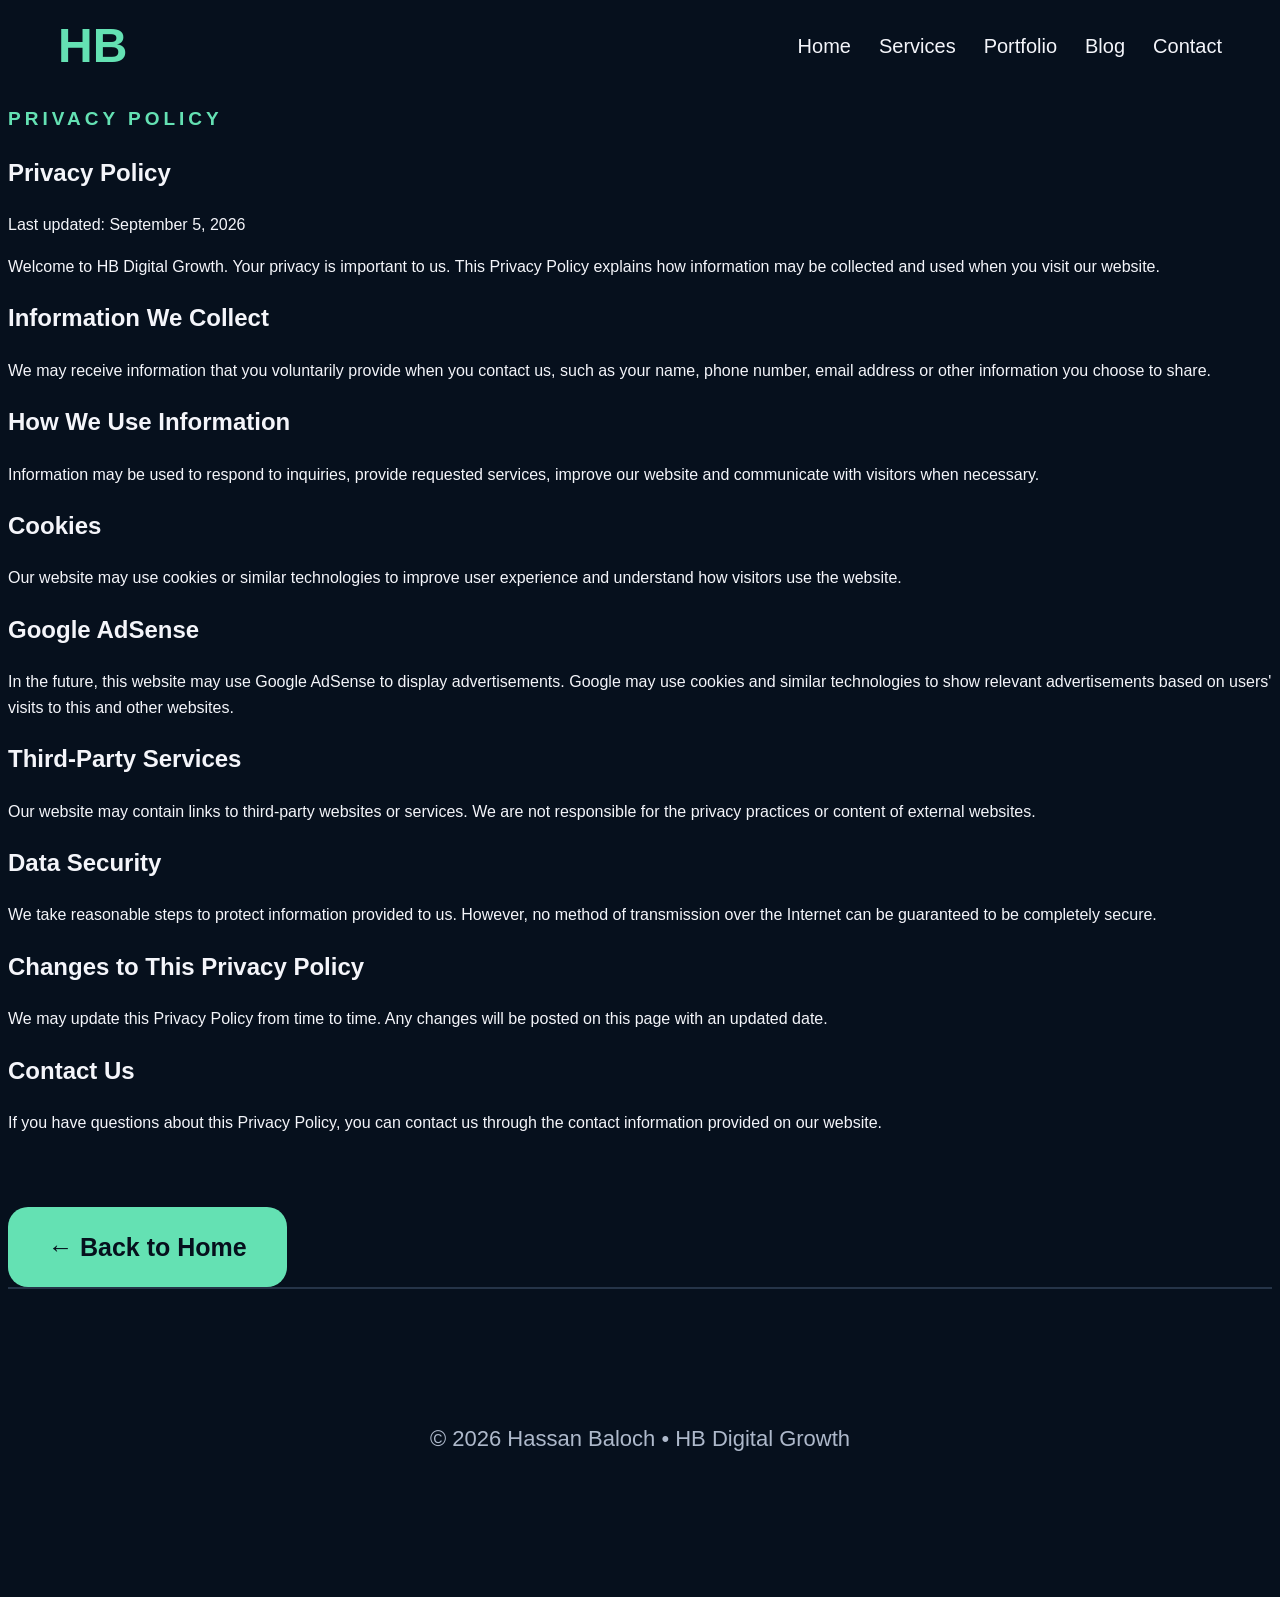
<file: privacy-policy.html>
<!DOCTYPE html>
<html lang="en">

<head>
    <meta charset="UTF-8">
    <meta name="viewport" content="width=device-width, initial-scale=1.0">

    <title>Privacy Policy | HB Digital Growth</title>

    <meta name="description"
        content="Privacy Policy for HB Digital Growth. Learn how we handle website visitors and information.">

    <link rel="stylesheet" href="style.css">
</head>

<body>

    <!-- Header -->
    <header>
        <div class="nav-container">

            <div class="logo">
                HB
            </div>

            <nav class="nav">
                <a href="index.html">Home</a>
                <a href="index.html#services">Services</a>
                <a href="index.html#portfolio">Portfolio</a>
                <a href="index.html#blog">Blog</a>
                <a href="index.html#contact">Contact</a>
            </nav>

        </div>
    </header>


    <!-- Privacy Policy -->
    <main>

        <article class="blog-post">

            <p class="section-label">PRIVACY POLICY</p>

            <h1>Privacy Policy</h1>

            <p class="blog-date">
                Last updated: September 5, 2026
            </p>

            <div class="blog-post-content">

                <p>
                    Welcome to HB Digital Growth. Your privacy is important
                    to us. This Privacy Policy explains how information may
                    be collected and used when you visit our website.
                </p>

                <h2>Information We Collect</h2>

                <p>
                    We may receive information that you voluntarily provide
                    when you contact us, such as your name, phone number,
                    email address or other information you choose to share.
                </p>

                <h2>How We Use Information</h2>

                <p>
                    Information may be used to respond to inquiries,
                    provide requested services, improve our website and
                    communicate with visitors when necessary.
                </p>

                <h2>Cookies</h2>

                <p>
                    Our website may use cookies or similar technologies
                    to improve user experience and understand how visitors
                    use the website.
                </p>

                <h2>Google AdSense</h2>

                <p>
                    In the future, this website may use Google AdSense to
                    display advertisements. Google may use cookies and
                    similar technologies to show relevant advertisements
                    based on users' visits to this and other websites.
                </p>

                <h2>Third-Party Services</h2>

                <p>
                    Our website may contain links to third-party websites
                    or services. We are not responsible for the privacy
                    practices or content of external websites.
                </p>

                <h2>Data Security</h2>

                <p>
                    We take reasonable steps to protect information
                    provided to us. However, no method of transmission
                    over the Internet can be guaranteed to be completely
                    secure.
                </p>

                <h2>Changes to This Privacy Policy</h2>

                <p>
                    We may update this Privacy Policy from time to time.
                    Any changes will be posted on this page with an
                    updated date.
                </p>

                <h2>Contact Us</h2>

                <p>
                    If you have questions about this Privacy Policy,
                    you can contact us through the contact information
                    provided on our website.
                </p>

            </div>

            <a href="index.html" class="contact-button">
                ← Back to Home
            </a>

        </article>

    </main>


    <footer>
        <p>
            © 2026 Hassan Baloch • HB Digital Growth
        </p>
    </footer>

</body>
  </html>
</file>
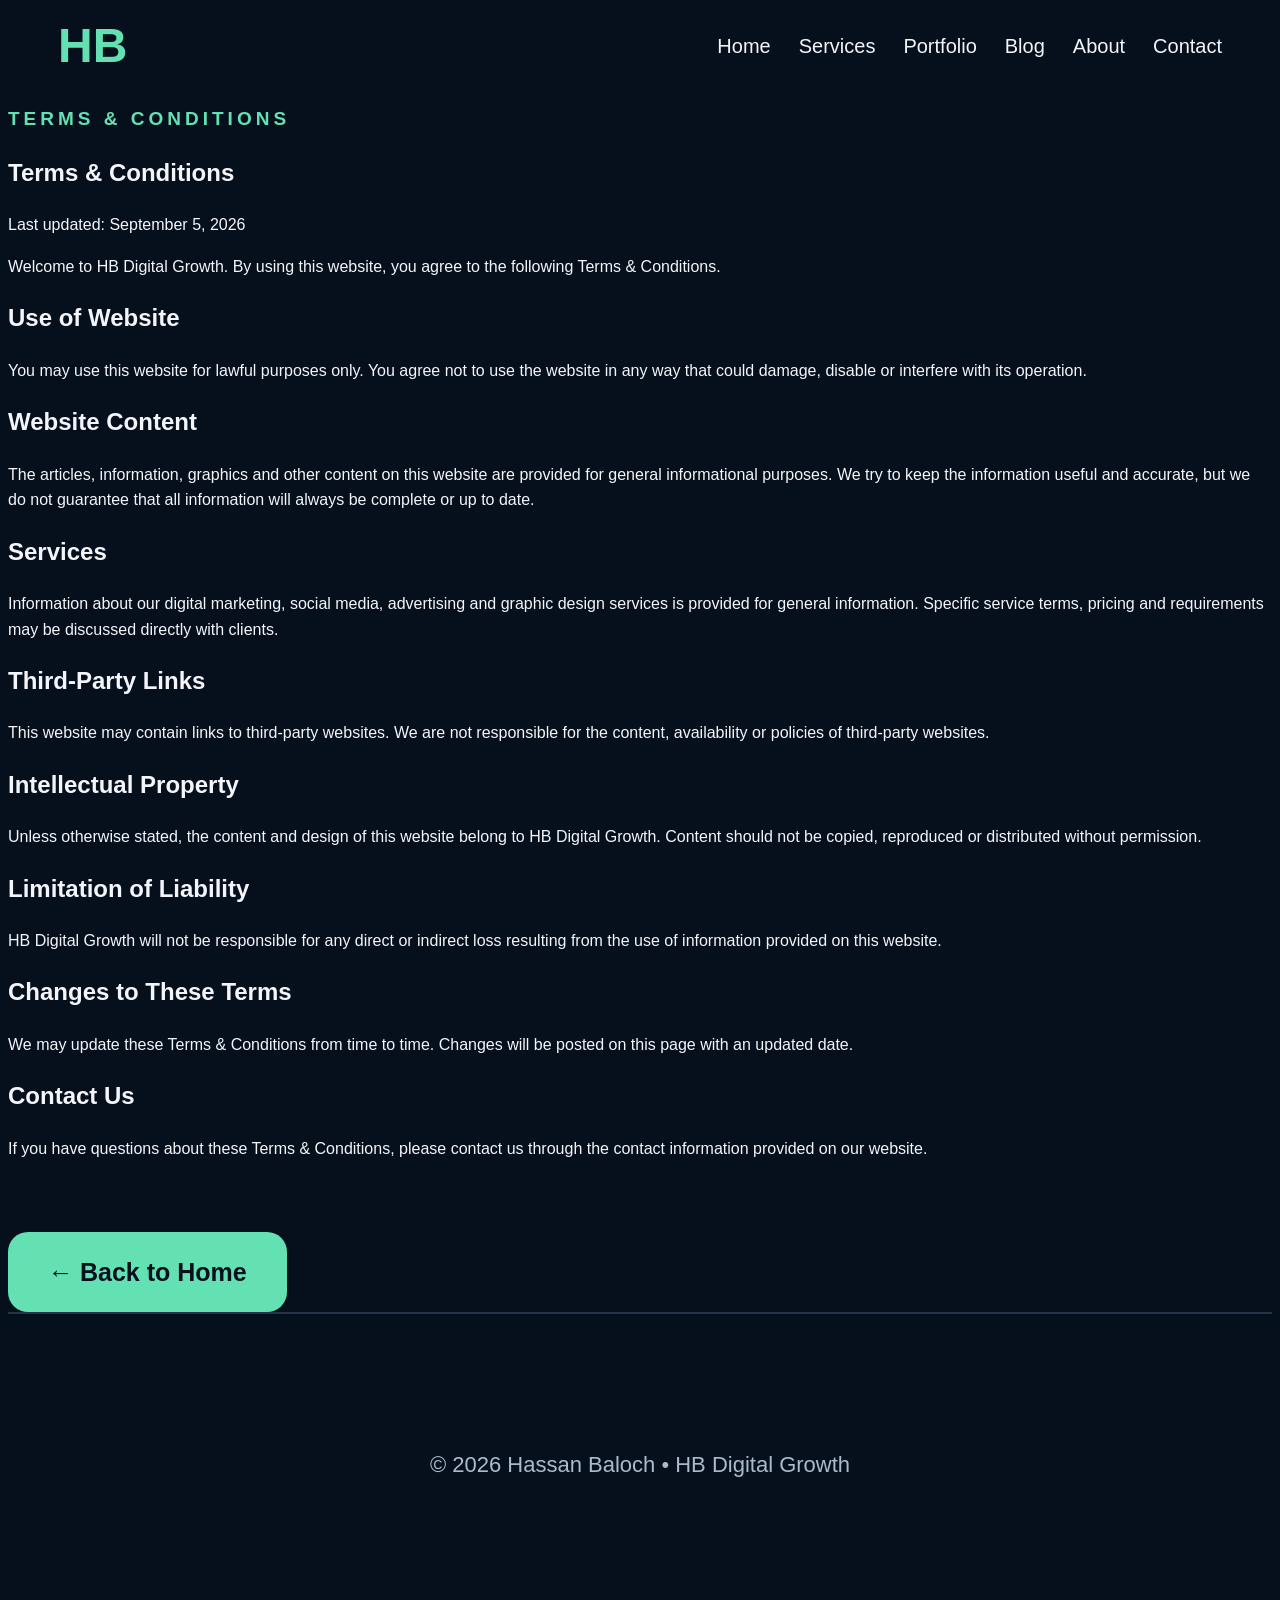
<file: terms.html>
<!DOCTYPE html>
<html lang="en">

<head>
    <meta charset="UTF-8">
    <meta name="viewport" content="width=device-width, initial-scale=1.0">

    <title>Terms & Conditions | HB Digital Growth</title>

    <meta name="description"
        content="Terms and Conditions for HB Digital Growth.">

    <link rel="stylesheet" href="style.css">
</head>

<body>

    <!-- Header -->
    <header>
        <div class="nav-container">

            <div class="logo">
                HB
            </div>

            <nav class="nav">
                <a href="index.html">Home</a>
                <a href="index.html#services">Services</a>
                <a href="index.html#portfolio">Portfolio</a>
                <a href="index.html#blog">Blog</a>
                <a href="about.html">About</a>
                <a href="index.html#contact">Contact</a>
            </nav>

        </div>
    </header>


    <!-- Terms & Conditions -->
    <main>

        <article class="blog-post">

            <p class="section-label">TERMS & CONDITIONS</p>

            <h1>Terms & Conditions</h1>

            <p class="blog-date">
                Last updated: September 5, 2026
            </p>

            <div class="blog-post-content">

                <p>
                    Welcome to HB Digital Growth. By using this website,
                    you agree to the following Terms & Conditions.
                </p>

                <h2>Use of Website</h2>

                <p>
                    You may use this website for lawful purposes only.
                    You agree not to use the website in any way that
                    could damage, disable or interfere with its operation.
                </p>

                <h2>Website Content</h2>

                <p>
                    The articles, information, graphics and other content
                    on this website are provided for general informational
                    purposes. We try to keep the information useful and
                    accurate, but we do not guarantee that all information
                    will always be complete or up to date.
                </p>

                <h2>Services</h2>

                <p>
                    Information about our digital marketing, social media,
                    advertising and graphic design services is provided
                    for general information. Specific service terms,
                    pricing and requirements may be discussed directly
                    with clients.
                </p>

                <h2>Third-Party Links</h2>

                <p>
                    This website may contain links to third-party websites.
                    We are not responsible for the content, availability
                    or policies of third-party websites.
                </p>

                <h2>Intellectual Property</h2>

                <p>
                    Unless otherwise stated, the content and design of
                    this website belong to HB Digital Growth. Content
                    should not be copied, reproduced or distributed
                    without permission.
                </p>

                <h2>Limitation of Liability</h2>

                <p>
                    HB Digital Growth will not be responsible for any
                    direct or indirect loss resulting from the use of
                    information provided on this website.
                </p>

                <h2>Changes to These Terms</h2>

                <p>
                    We may update these Terms & Conditions from time to
                    time. Changes will be posted on this page with an
                    updated date.
                </p>

                <h2>Contact Us</h2>

                <p>
                    If you have questions about these Terms & Conditions,
                    please contact us through the contact information
                    provided on our website.
                </p>

            </div>

            <a href="index.html" class="contact-button">
                ← Back to Home
            </a>

        </article>

    </main>


    <footer>
        <p>
            © 2026 Hassan Baloch • HB Digital Growth
        </p>
    </footer>

</body>
  </html>
</file>
<file: style.css>
o/* ================================
   RESET
================================ */

* {
    margin: 0;
    padding: 0;
    box-sizing: border-box;
}

html {
    scroll-behavior: smooth;
}

body {
    font-family: Arial, Helvetica, sans-serif;
    background: #06101d;
    color: #f4f5fa;
    line-height: 1.6;
}


/* ================================
   HEADER
================================ */

.header {
    position: sticky;
    top: 0;
    z-index: 1000;

    height: 105px;

    background: #07111e;
    border-bottom: 2px solid #253448;
}

.nav-container {
    max-width: 1200px;
    height: 100%;

    margin: auto;
    padding: 0 50px;

    display: flex;
    align-items: center;
    justify-content: space-between;
}

.logo {
    color: #64e1b3;
    font-size: 48px;
    font-weight: 800;
    text-decoration: none;
}

.nav {
    display: flex;
    align-items: center;
    gap: 28px;
}

.nav a {
    color: #f4f5fa;
    text-decoration: none;

    font-size: 20px;
    font-weight: 500;

    transition: 0.3s;
}

.nav a:hover {
    color: #64e1b3;
}


/* ================================
   HERO
================================ */

.hero {
    min-height: 850px;

    display: flex;
    align-items: center;
    justify-content: center;

    padding: 90px 30px;
}

.hero-card {
    width: 620px;
    min-height: 720px;

    background: #0c1a2b;

    border: 2px solid #293b56;
    border-radius: 50px;

    display: flex;
    flex-direction: column;
    align-items: center;
    justify-content: center;

    text-align: center;

    padding: 60px 30px;

    box-shadow: 0 25px 60px rgba(0, 0, 0, 0.2);
}

.logo-circle {
    width: 300px;
    height: 300px;

    border: 5px solid #64e1b3;
    border-radius: 50%;

    display: flex;
    align-items: center;
    justify-content: center;

    margin-bottom: 50px;
}

.logo-circle span {
    color: #64e1b3;

    font-size: 90px;
    font-weight: 800;
}

.hero-card h1 {
    font-size: 42px;
    margin-bottom: 45px;
}

.hero-card p {
    color: #b7c2d4;
    font-size: 28px;
    line-height: 1.8;
}


/* ================================
   INTRO
================================ */

.intro {
    max-width: 1200px;

    margin: 0 auto;
    padding: 80px 50px 120px;
}

.small-title,
.section-label {
    color: #64e1b3;

    font-size: 19px;
    font-weight: 700;

    letter-spacing: 4px;
}

.intro h2 {
    font-size: 80px;
    line-height: 1.1;

    margin-top: 80px;
}

.intro h3 {
    font-size: 48px;
    margin-top: 30px;
}


/* ================================
   GENERAL SECTIONS
================================ */

.section {
    max-width: 1200px;

    margin: 0 auto;

    padding: 120px 50px;
}

.section h2 {
    font-size: 58px;
    line-height: 1.2;

    margin-top: 35px;
    margin-bottom: 35px;
}

.description {
    max-width: 850px;

    color: #b8c4d6;

    font-size: 25px;
    line-height: 1.8;
}


/* ================================
   ABOUT
================================ */

.about {
    padding-top: 100px;
    padding-bottom: 150px;
}


/* ================================
   SERVICES
================================ */

.services {
    max-width: 1300px;
}

.services-container {
    display: grid;

    grid-template-columns: repeat(2, 1fr);

    gap: 35px;

    margin-top: 60px;
}

.service-card {
    min-height: 300px;

    background: #0c1a2b;

    border: 2px solid #293f5e;
    border-radius: 35px;

    padding: 55px;

    transition: 0.3s;
}

.service-card:hover {
    transform: translateY(-5px);

    border-color: #64e1b3;
}

.service-title {
    display: flex;
    align-items: flex-start;

    gap: 18px;
}

.service-title span {
    font-size: 35px;
}

.service-title h3 {
    font-size: 30px;
    line-height: 1.3;
}

.service-card p {
    color: #b8c4d6;

    font-size: 22px;
    line-height: 1.8;

    margin-top: 45px;
}


/* ================================
   PORTFOLIO
================================ */

.portfolio {
    padding-top: 160px;
    padding-bottom: 180px;
}


/* ================================
   CONTACT
================================ */

.contact {
    padding-top: 100px;
    padding-bottom: 150px;
}

.contact h2 {
    font-size: 60px;
    margin-top: 40px;
}

.contact .description {
    margin-top: 40px;
}

.contact-button {
    display: inline-block;

    margin-top: 55px;

    padding: 20px 40px;

    background: #64e1b3;
    color: #06101d;

    border-radius: 20px;

    text-decoration: none;

    font-size: 25px;
    font-weight: 800;

    transition: 0.3s;
}

.contact-button:hover {
    transform: translateY(-4px);
}


/* ================================
   FOOTER
================================ */

footer {
    border-top: 2px solid #253448;

    min-height: 220px;

    display: flex;
    align-items: center;
    justify-content: center;

    text-align: center;

    padding: 40px;

    color: #aeb9cb;

    font-size: 22px;
}


/* ================================
   MOBILE
================================ */

@media (max-width: 768px) {

    .header {
        height: 105px;
    }

    .nav-container {
        padding: 0 20px;
    }

    .logo {
        font-size: 48px;
    }

    .nav {
        gap: 15px;
    }

    .nav a {
        font-size: 16px;
    }


    /* Hero */

    .hero {
        min-height: auto;
        padding: 110px 20px 100px;
    }

    .hero-card {
        width: 100%;
        min-height: 730px;

        border-radius: 45px;

        padding: 45px 20px;
    }

    .logo-circle {
        width: 300px;
        height: 300px;

        margin-bottom: 50px;
    }

    .logo-circle span {
        font-size: 85px;
    }

    .hero-card h1 {
        font-size: 39px;
    }

    .hero-card p {
        font-size: 25px;
    }


    /* Intro */

    .intro {
        padding: 70px 50px 100px;
    }

    .small-title,
    .section-label {
        font-size: 17px;
        letter-spacing: 3px;
    }

    .intro h2 {
        font-size: 58px;
        margin-top: 65px;
    }

    .intro h3 {
        font-size: 40px;
    }


    /* Sections */

    .section {
        padding: 100px 50px;
    }

    .section h2 {
        font-size: 48px;
    }

    .description {
        font-size: 22px;
    }


    /* Services */

    .services-container {
        grid-template-columns: 1fr;

        gap: 35px;
    }

    .service-card {
        min-height: 350px;

        padding: 50px;
    }

    .service-title h3 {
        font-size: 29px;
    }

    .service-card p {
        font-size: 21px;
    }


    /* Contact */

    .contact h2 {
        font-size: 50px;
    }


    /* Footer */

    footer {
        min-height: 220px;

        font-size: 20px;

        padding: 40px 60px;
    }
}


/* ================================
   SMALL MOBILE
================================ */

@media (max-width: 500px) {

    .nav-container {
        padding: 0 12px;
    }

    .logo {
        font-size: 40px;
    }

    .nav {
        gap: 10px;
    }

    .nav a {
        font-size: 13px;
    }

    .hero {
        padding-left: 12px;
        padding-right: 12px;
    }

    .hero-card {
        min-height: 650px;
    }

    .logo-circle {
        width: 250px;
        height: 250px;
    }

    .logo-circle span {
        font-size: 75px;
    }

    .hero-card h1 {
        font-size: 32px;
    }

    .hero-card p {
        font-size: 21px;
    }

    .intro,
    .section {
        padding-left: 30px;
        padding-right: 30px;
    }

    .intro h2 {
        font-size: 48px;
    }

    .intro h3 {
        font-size: 34px;
    }

    .section h2,
    .contact h2 {
        font-size: 42px;
    }

    .service-card {
        padding: 35px;
    }

    .service-title h3 {
        font-size: 25px;
    }

    .service-card p {
        font-size: 19px;
    }
  }
/* ================================
   BLOG SECTION
================================ */

.blog {
    text-align: center;
}

.blog-container {
    display: grid;
    grid-template-columns: repeat(3, 1fr);
    gap: 20px;
    margin-top: 35px;
}

.blog-card {
    padding: 25px;
    border-radius: 15px;
    text-align: left;
    background: rgba(255, 255, 255, 0.04);
    border: 1px solid rgba(255, 255, 255, 0.08);
    transition: transform 0.3s ease;
}

.blog-card:hover {
    transform: translateY(-5px);
}

.blog-icon {
    font-size: 35px;
    margin-bottom: 15px;
}

.blog-card h3 {
    margin-bottom: 12px;
}
/* ================================
   BLOG SECTION
================================ */

.blog {
    text-align: center;
}

.blog-container {
    display: grid;
    grid-template-columns: repeat(3, 1fr);
    gap: 20px;
    margin-top: 35px;
}

.blog-card {
    padding: 25px;
    border-radius: 15px;
    text-align: left;
    background: rgba(255, 255, 255, 0.04);
    border: 1px solid rgba(255, 255, 255, 0.08);
    transition: transform 0.3s ease;
}

.blog-card:hover {
    transform: translateY(-5px);
}

.blog-icon {
    font-size: 35px;
    margin-bottom: 15px;
}

.blog-card h3 {
    margin-bottom: 12px;
}

.blog-card p {
    line-height: 1.7;
    opacity: 0.8;
}

.read-more {
    display: inline-block;
    margin-top: 15px;
    text-decoration: none;
    font-weight: bold;
}
/* BLOG */

.blog {
    text-align: center;
}

.blog-container {
    display: grid;
    grid-template-columns: repeat(3, 1fr);
    gap: 20px;
    margin-top: 35px;
}

.blog-card {
    padding: 25px;
    border-radius: 15px;
    text-align: left;
    background: rgba(255,255,255,0.04);
    border: 1px solid rgba(255,255,255,0.08);
}

.blog-icon {
    font-size: 35px;
    margin-bottom: 15px;
}

.blog-card h3 {
    margin-bottom: 12px;
}

.blog-card p {
    line-height: 1.7;
    opacity: 0.8;
}

.read-more {
    display: inline-block;
    margin-top: 15px;
    text-decoration: none;
    font-weight: bold;
}

/* MOBILE BLOG */

@media (max-width: 768px) {
    .blog-container {
        grid-template-columns: 1fr;
    }
}
</file>
